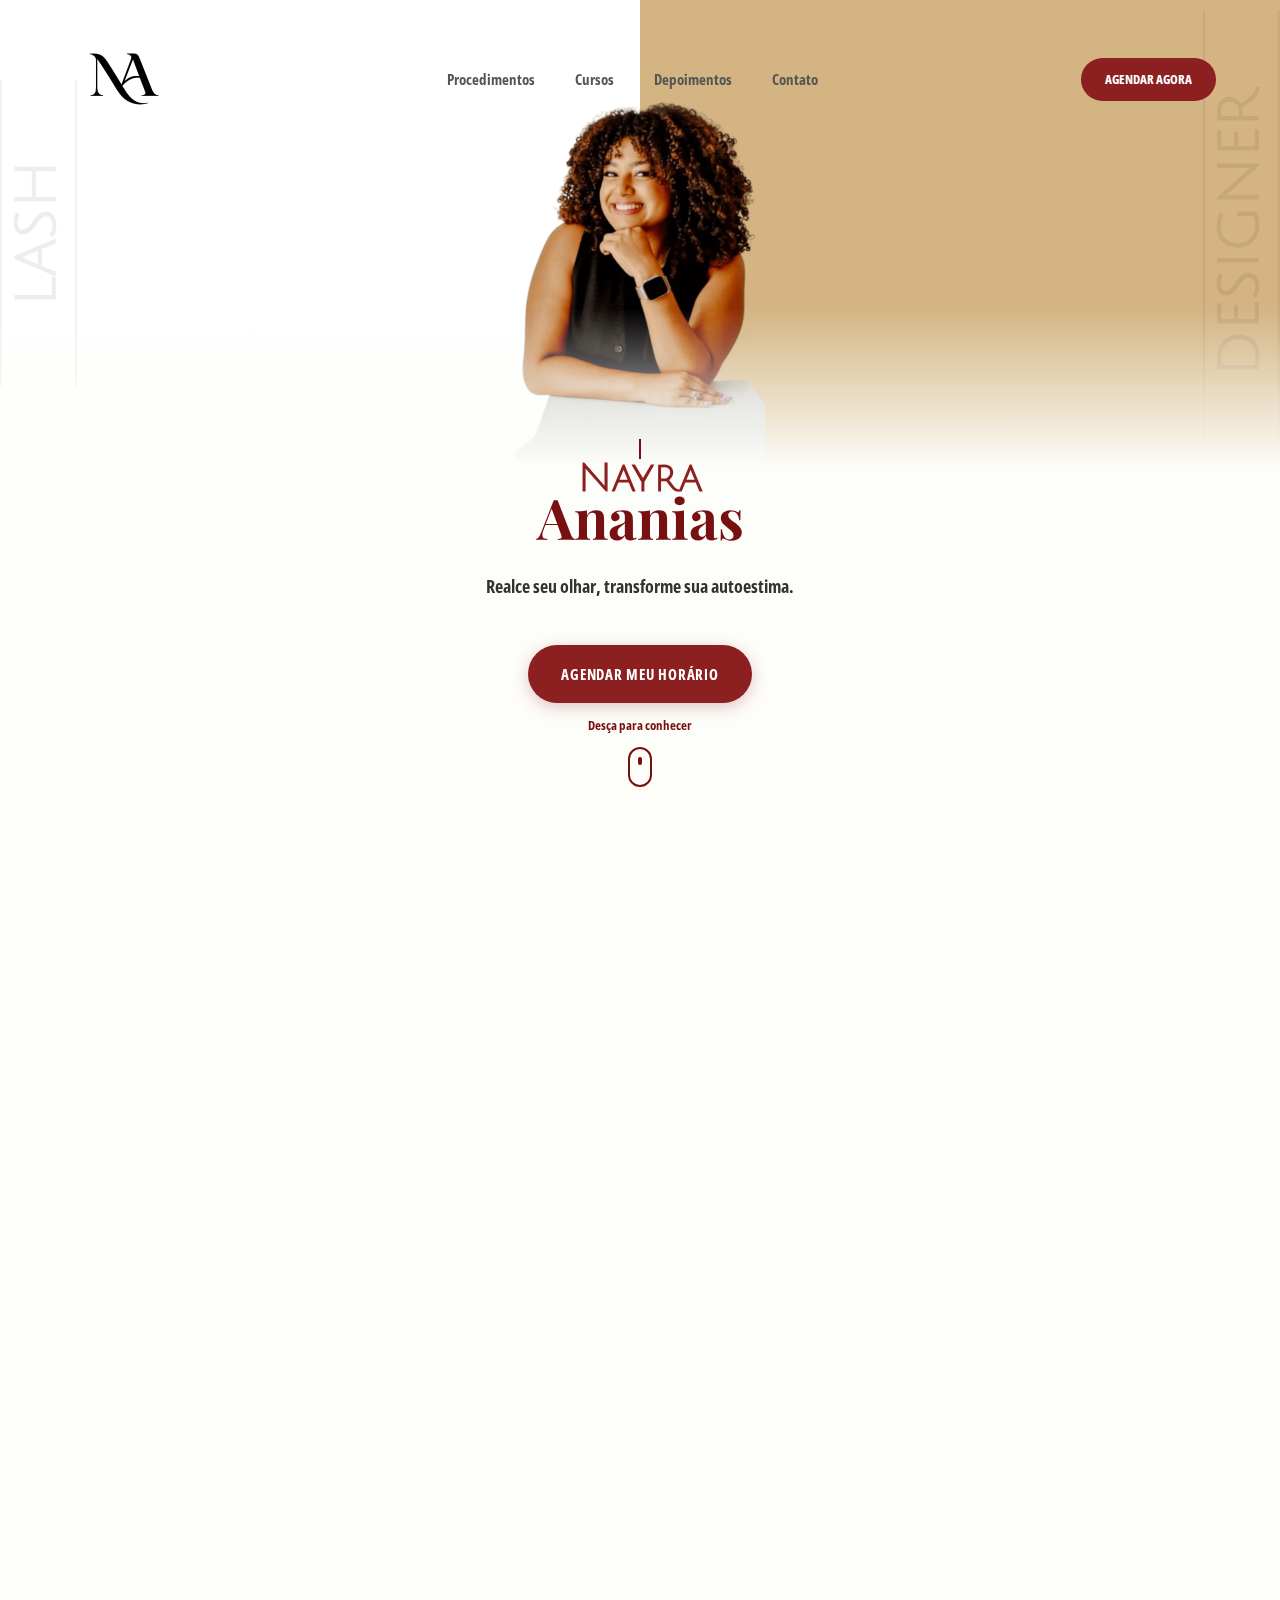
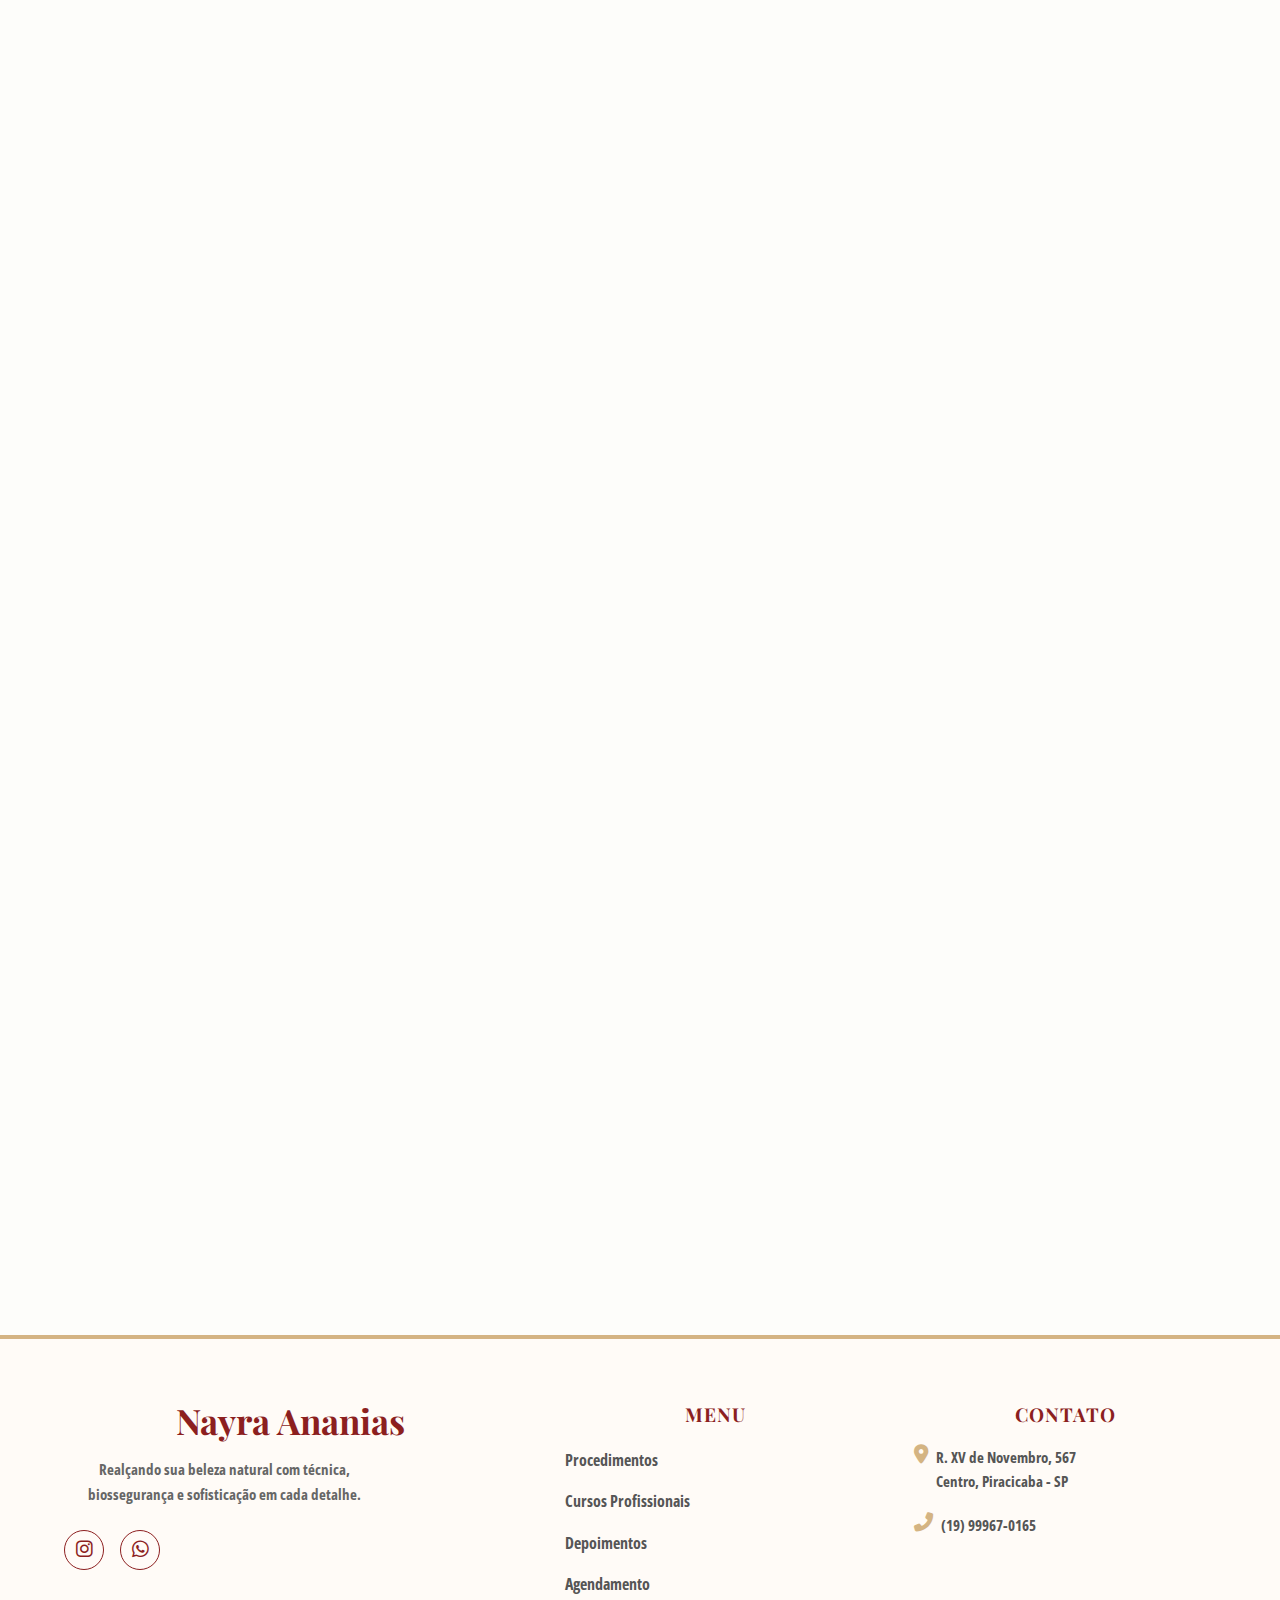
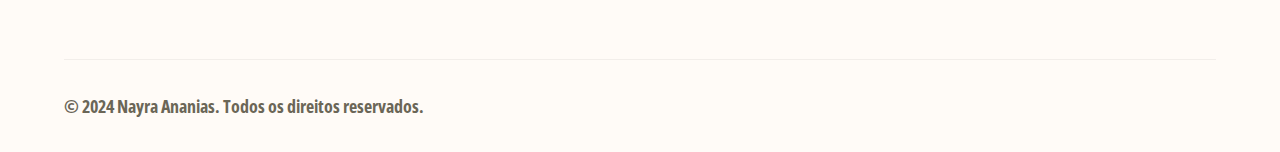
<file: index.html>
<!DOCTYPE html>
<html lang="pt-BR">

<!-- ============================================================================
     HEAD: Meta tags, SEO, estilos e scripts de rastreamento
     ============================================================================ -->
<head>
    <!-- Meta Tags Essenciais -->
    <meta charset="UTF-8">
    <meta name="viewport" content="width=device-width, initial-scale=1.0">
    <meta name="theme-color" content="#fffbf7">

    <!-- SEO: Título e Descrição -->
    <title>Studio Nayra Ananias | Cílios e Sobrancelhas em Piracicaba</title>
    <meta name="description" content="Realce sua beleza no Studio Nayra Ananias. Especialista em Extensão de Cílios, Design de Sobrancelhas, Nanobrows e Cursos Profissionais em Piracicaba. Agende seu horário!">

    <!-- Canonical URL -->
    <link rel="canonical" href="https://studionayraananias.com.br/">

    <!-- Open Graph (Facebook, WhatsApp, Redes Sociais) -->
    <meta property="og:type" content="business.business">
    <meta property="og:url" content="https://studionayraananias.com.br/">
    <meta property="og:title" content="Studio Nayra Ananias | Cílios e Sobrancelhas em Piracicaba">
    <meta property="og:description" content="Especialista em Extensão de Cílios, Design de Sobrancelhas, Nanobrows e Cursos Profissionais. Realce seu olhar em Piracicaba!">
    <meta property="og:image" content="https://studionayraananias.com.br/assets/img/CapaFinal.avif">
    <meta property="og:image:alt" content="Studio Nayra Ananias - Cílios e Sobrancelhas">
    <meta property="og:locale" content="pt_BR">
    <meta property="og:site_name" content="Studio Nayra Ananias">

    <!-- Twitter Card -->
    <meta name="twitter:card" content="summary_large_image">
    <meta name="twitter:title" content="Studio Nayra Ananias | Cílios e Sobrancelhas em Piracicaba">
    <meta name="twitter:description" content="Especialista em cílios, sobrancelhas e cursos profissionais. Agende seu horário!">
    <meta name="twitter:image" content="https://studionayraananias.com.br/assets/img/CapaFinal.avif">

    <!-- Favicon e Web App -->
    <link rel="icon" type="image/png" href="assets/img/favicon/favicon-96x96.png" sizes="96x96" />
    <link rel="icon" type="image/svg+xml" href="assets/img/favicon/favicon.svg" />
    <link rel="shortcut icon" href="assets/img/favicon/favicon.ico" />
    <link rel="apple-touch-icon" sizes="180x180" href="assets/img/favicon/apple-touch-icon.png" />
    <meta name="apple-mobile-web-app-title" content="Studio Nayra Ananias" />
    <link rel="manifest" href="assets/img/favicon/site.webmanifest" />

    <link rel="sitemap" href="/sitemap.xml" type="application/xml">

    <!-- Preload de Imagens Críticas -->
    <!-- Preload Mobile -->
    <link rel="preload" href="assets/img/Foto_Nayra_mobile.avif" as="image" media="(max-width: 768px)">

    <!-- Preload Desktop -->
    <link rel="preload" href="assets/img/Foto_Nayra.avif" as="image" media="(min-width: 769px)">

    <!-- Estilos -->
    <link rel="stylesheet" href="https://cdnjs.cloudflare.com/ajax/libs/font-awesome/6.5.0/css/all.min.css" media="print" onload="this.media='all'">
    <link rel="stylesheet" href="./assets/css/style.css">

    <!-- Fallback para Font Awesome sem JavaScript -->
    <noscript>
        <link rel="stylesheet" href="https://cdnjs.cloudflare.com/ajax/libs/font-awesome/6.5.0/css/all.min.css">
    </noscript>

    <!-- Google Analytics -->
    <script async src="https://www.googletagmanager.com/gtag/js?id=G-9X1XNMXJF4"></script>
    <script>
        window.dataLayer = window.dataLayer || [];
        function gtag(){dataLayer.push(arguments);} 
        gtag('js', new Date());
        gtag('config', 'G-9X1XNMXJF4');

        // Eventos de Análise - Comportamento de Usuário
        document.addEventListener('DOMContentLoaded', function() {
            function sendEvent(event_name, parameters) {
                gtag('event', event_name, parameters);
            }

            // 1) Cliques em Agendamento (WhatsApp)
            document.querySelectorAll('[data-msg]').forEach(btn => {
                btn.addEventListener('click', function() {
                    sendEvent('click_agendamento', {
                        'secao': this.closest('section')?.id || 'none',
                        'texto': this.textContent.trim()
                    });
                });
            });

            // 2) Switch entre Cílios/Sobrancelhas
            document.querySelectorAll('.toggle-item').forEach(btn => {
                btn.addEventListener('click', function() {
                    setTimeout(() => {
                        sendEvent('switch_servico', {
                            'servico': this.textContent.trim(),
                            'ativo': this.classList.contains('ativo')
                        });
                    }, 50);
                });
            });

            // 3) Expansão de Cursos
            document.querySelectorAll('.curso-card').forEach(card => {
                const btn = card.querySelector('.curso-card__toggle-btn');
                if (btn) {
                    btn.addEventListener('click', function() {
                        sendEvent('expand_curso', {
                            'nome': card.querySelector('h3')?.textContent?.trim() || 'unknown'
                        });
                    });
                }
            });

            // 4) Visualização de Seções
            const sections = ['catalogo', 'combos', 'depoimentos', 'contato'];
            const observer = new IntersectionObserver((entries) => {
                entries.forEach(entry => {
                    if (entry.isIntersecting && !entry.target.dataset.viewed) {
                        entry.target.dataset.viewed = 'true';
                        sendEvent('view_secao', { 'secao': entry.target.id });
                    }
                });
            }, { threshold: 0.2 });

            sections.forEach(id => {
                const el = document.getElementById(id);
                if (el) observer.observe(el);
            });
        });
    </script>

    <!-- Meta Pixel Code -->
    <script>
        !function(f,b,e,v,n,t,s)
        {if(f.fbq)return;n=f.fbq=function(){n.callMethod?
        n.callMethod.apply(n,arguments):n.queue.push(arguments)};
        if(!f._fbq)f._fbq=n;n.push=n;n.loaded=!0;n.version='2.0';
        n.queue=[];t=b.createElement(e);t.async=!0;
        t.src=v;s=b.getElementsByTagName(e)[0];
        s.parentNode.insertBefore(t,s)}(window, document,'script',
        'https://connect.facebook.net/en_US/fbevents.js');
        fbq('init', '829770396749180');
        fbq('track', 'PageView');
        </script>
        <noscript><img height="1" width="1" style="display:none"
        src="https://www.facebook.com/tr?id=1932212977644703&ev=PageView&noscript=1"
    /></noscript>
<!-- End Meta Pixel Code -->

    <!-- Schema.org: Structured Data (SEO Local) -->
    <script type="application/ld+json">
        {
            "@context": "https://schema.org",
            "@type": "BeautySalon",
            "name": "Studio Nayra Ananias",
            "image": "https://studionayraananias.com.br/assets/img/CapaFinal.avif",
            "@id": "https://studionayraananias.com.br/",
            "url": "https://studionayraananias.com.br/",
            "telephone": "+5519999670165",
            "priceRange": "$$",
            "description": "Especialista em extensão de cílios, design de sobrancelhas, nanobrows e cursos profissionais em Piracicaba.",
            "address": {
                "@type": "PostalAddress",
                "streetAddress": "R. Quinze de Novembro, 567",
                "addressLocality": "Piracicaba",
                "addressRegion": "SP",
                "postalCode": "13432-033",
                "addressCountry": "BR"
            },
            "geo": {
                "@type": "GeoCoordinates",
                "latitude": -22.74760,
                "longitude": -47.65076
            },
            "openingHoursSpecification": [
                {
                    "@type": "OpeningHoursSpecification",
                    "dayOfWeek": ["Tuesday", "Wednesday", "Thursday", "Friday", "Saturday"],
                    "opens": "09:00",
                    "closes": "18:00"
                }
            ],
            "aggregateRating": {
                "@type": "AggregateRating",
                "ratingValue": "4.8",
                "ratingCount": "8",
                "reviewCount": "8"
            },
            "review": [
                {
                    "@type": "Review",
                    "author": {"@type": "Person", "name": "Cliente Satisfeito"},
                    "reviewRating": {"@type": "Rating", "ratingValue": "5"},
                    "reviewBody": "Adorei o resultado! Atendimento impecável e ambiente aconchegante.",
                    "datePublished": "2025-12-20"
                },
                {
                    "@type": "Review",
                    "author": {"@type": "Person", "name": "Maria Silva"},
                    "reviewRating": {"@type": "Rating", "ratingValue": "5"},
                    "reviewBody": "Nayra é uma profissional excelente, muito dedicada e atenta aos detalhes.",
                    "datePublished": "2025-12-15"
                }
            ],
            "hasService": [
                {
                    "@type": "Service",
                    "name": "Extensão de Cílios Volume Brasileiro",
                    "description": "Extensão de cílios com técnica de volume brasileiro para realçar o olhar.",
                    "areaServed": "BR",
                    "priceRange": "180-280"
                },
                {
                    "@type": "Service",
                    "name": "Lash Lifting",
                    "description": "Lifting de cílios naturais para efeito alongado e volumoso.",
                    "areaServed": "BR",
                    "priceRange": "150-200"
                },
                {
                    "@type": "Service",
                    "name": "Design de Sobrancelhas",
                    "description": "Design personalizado de sobrancelhas com henna ou pós.",
                    "areaServed": "BR",
                    "priceRange": "80-150"
                },
                {
                    "@type": "Service",
                    "name": "Nanobrows",
                    "description": "Micropigmentação de sobrancelhas com técnica de nanobrows.",
                    "areaServed": "BR",
                    "priceRange": "600-900"
                }
            ],
            "sameAs": ["https://www.instagram.com/studionayraananias/", "https://wa.me/5519999670165"]
        }
    </script>

    <!-- FAQ Schema (Featured Snippets) -->
    <script type="application/ld+json">
        {
            "@context": "https://schema.org",
            "@type": "FAQPage",
            "mainEntity": [
                {
                    "@type": "Question",
                    "name": "Quanto custa uma extensão de cílios?",
                    "acceptedAnswer": {
                        "@type": "Answer",
                        "text": "Os preços variam de R$150 a R$300, dependendo da técnica e quantidade de volume desejado. Oferecemos as principais técnicas: Volume Brasileiro, Lash Lifting, Volume Jasmine e mais."
                    }
                },
                {
                    "@type": "Question",
                    "name": "Quanto tempo dura uma extensão de cílios?",
                    "acceptedAnswer": {
                        "@type": "Answer",
                        "text": "A extensão de cílios dura em média 4 a 6 semanas. É recomendado fazer retoques a cada 2-3 semanas para manter o volume e aparência perfeitos."
                    }
                },
                {
                    "@type": "Question",
                    "name": "Os cílios postiços são seguros?",
                    "acceptedAnswer": {
                        "@type": "Answer",
                        "text": "Sim! Utilizamos materiais 100% descartáveis e esterilizados, seguindo rigorosos protocolos de biossegurança. O procedimento é seguro e indolor quando realizado por um profissional qualificado."
                    }
                },
                {
                    "@type": "Question",
                    "name": "Vocês oferecem cursos de formação?",
                    "acceptedAnswer": {
                        "@type": "Answer",
                        "text": "Sim! Oferecemos cursos profissionais em Extensão de Cílios, Design de Sobrancelhas e Nanobrows. Aulas práticas com atenção individual para você se tornar uma profissional de excelência."
                    }
                },
                {
                    "@type": "Question",
                    "name": "Qual é a localização do Studio?",
                    "acceptedAnswer": {
                        "@type": "Answer",
                        "text": "Estamos localizados na R. Quinze de Novembro, 567, Centro de Piracicaba - SP. Fácil acesso com estacionamento disponível."
                    }
                }
            ]
        }
    </script>
</head>

<body>

    <!-- ========================================================================
         HEADER: Navegação fixa com menu responsivo
         ======================================================================== -->
    <header class="cabecalho" id="cabecalho">
        <div class="cabecalho__container">
            
            <!-- Logo -->
            <a href="#" class="logo-link">
                <img src="assets/img/logo_nayra.avif" 
                    srcset="assets/img/logo_nayra_mobile.avif 480w, assets/img/logo_nayra.avif 800w"
                    sizes="140px"
                    alt="Logo Nayra Ananias" 
                    class="cabecalho__logo" 
                    width="140" 
                    height="60"
                    loading="lazy">
            </a>

            <!-- Menu Lateral (Mobile) / Horizontal (Desktop) -->
            <nav class="cabecalho__nav" id="cabecalho-nav">
                <div class="menu-watermark">NA</div>

                <ul class="cabecalho__lista">
                    <li style="--delay: 0.1s"><a href="#catalogo" class="cabecalho__link">Procedimentos</a></li>
                    <li style="--delay: 0.2s"><a href="#cursos" class="cabecalho__link">Cursos</a></li>
                    <li style="--delay: 0.3s"><a href="#depoimentos" class="cabecalho__link">Depoimentos</a></li>
                    <li style="--delay: 0.4s"><a href="#contato" class="cabecalho__link">Contato</a></li>
                    
                    <li class="mobile-only" style="--delay: 0.5s">
                        <a href="#" class="botao-principal full-width js-link-whatsapp" data-msg="Olá! Acessei pelo menu e quero agendar." target="_blank" rel="noopener noreferrer">Agendar Agora</a>
                    </li>
                </ul>

                <!-- Social Icons no Menu -->
                <div class="menu-socials" style="--delay: 0.6s">
                    <p>Siga-nos</p>
                    <div class="social-icons">
                        <a href="#" class="js-link-instagram" target="_blank"><i class="fab fa-instagram"></i></a>
                        <a href="#" class="js-link-whatsapp" target="_blank"><i class="fab fa-whatsapp"></i></a>
                    </div>
                </div>
            </nav>

            <!-- Ações do Header (CTA Desktop + Botão Menu Mobile) -->
            <div class="cabecalho__acoes">
                <a href="#" class="cabecalho__cta desktop-only js-link-whatsapp" data-msg="Olá! Gostaria de agendar um horário.">Agendar Agora</a>

                <button class="cabecalho__toggle" id="menu-toggle" aria-label="Abrir Menu">
                    <span class="hamburguer-line"></span>
                    <span class="hamburguer-line"></span>
                    <span class="hamburguer-line"></span>
                </button>
            </div>
        </div>
    </header>

    <!-- ========================================================================
         COMPONENTE FLUTUANTE: Botão WhatsApp
         ======================================================================== -->
    <div class="whatsapp-button">
        <div class="whatsapp-tooltip">Clique aqui para falar conosco!</div>
        <a href="#" class="js-link-whatsapp" data-msg="Oi Nayra! 😊 Poderia me ajudar a agendar um horário disponivel?" target="_blank" aria-label="WhatsApp" rel="noopener noreferrer">
            <img src="assets/img/Icones/whatsapp1.avif" alt="WhatsApp" width="100" height="100" loading="lazy">
        </a>
    </div>

    <!-- ========================================================================
         MAIN: Conteúdo principal
         ======================================================================== -->
    <main class="pagina__geral">

        <!-- ====================================================================
             SEÇÃO 1: HERO - Capa com apresentação e chamada
             ==================================================================== -->
        <section class="secao-principal">
            <div class="secao-principal__fundo">
                <div id="fundo01">
                    <p class="secao-principal__fundo__paragrafo">Lash</p>
                </div>
                <div id="fundo02">
                    <p class="secao-principal__fundo__paragrafo">Designer</p>
                </div>
            </div>

            <div class="secao-principal__conteudo">
                <div class="foto-wrapper">
                    <img 
                        src="assets/img/Foto_Nayra.avif" 
                        srcset="assets/img/Foto_Nayra_mobile.avif 480w, assets/img/Foto_Nayra.avif 800w"
                        sizes="(max-width: 768px) 90vw, 400px"
                        alt="Nayra Ananias Especialista" 
                        class="secao-principal__foto" 
                        width="400" 
                        height="400"
                        fetchpriority="high"
                        loading="eager">
                </div>
            </div>

            <div class="textos-titulo animate-on-scroll">
                <!-- Título SEO (oculto) -->
                <h1 class="titulo-seo-escondido">
                    Cílios, Sobrancelhas e Cursos de Formação em Piracicaba - Studio Nayra Ananias
                </h1>

                <!-- Nome e Títulos Visuais -->
                <div class="linha linha-superior"></div>
                <div class="nome-container">
                    <span class="nome nayra">Nayra</span>
                    <span class="nome ananias">Ananias</span>
                </div>

                <h2 class="secao-principal__titulo-impacto">
                    Realce seu olhar, transforme sua autoestima.
                </h2>

                <a href="#" class="botao-principal js-link-whatsapp" data-msg="Olá! Quero realçar meu olhar, gostaria de agendar." target="_blank" rel="noopener noreferrer">Agendar Meu Horário</a>
            </div>

            <!-- Indicador de Scroll -->
            <div class="scroll-indicator animate-on-scroll">
                <span class="scroll-text">Desça para conhecer</span>
                <div class="mouse-scroll">
                    <div class="wheel"></div>
                </div>
            </div>
        </section>

        <!-- ====================================================================
             SEÇÃO 2: CATÁLOGO - Serviços com toggle e carrossel
             ==================================================================== -->
        <section class="catalogo animate-on-scroll" id="catalogo">
            <div class="controle_geral">
                <div class="catalogo__intro">
                    <h2 class="container__conteudo__titulo">Escolha seu Realce</h2>
                    <p class="container__conteudo__descricao">
                        Navegue entre nossas especialidades e descubra o design ideal para a sua beleza.
                    </p>

                    <!-- Toggle entre Sobrancelhas/Cílios -->
                    <div class="toggle-container" data-active="sobrancelhas">
                        <div class="toggle-bg"></div>
                        
                        <button class="toggle-item ativo" onclick="alternarServico('sobrancelhas')">
                            Sobrancelhas
                        </button>
                        
                        <button class="toggle-item" onclick="alternarServico('cilios')">
                            Cílios
                        </button>
                    </div>
                </div>

                <!-- Carrossel de Cards de Serviços -->
                <div class="carrossel-wrapper">
                    <button class="carrossel-btn prev" aria-label="Ver anterior">
                        <i class="fas fa-chevron-left"></i>
                    </button>

                    <div class="catalogo__carrossel" id="catalogo-carrossel"></div>

                    <button class="carrossel-btn next" aria-label="Ver próximo">
                        <i class="fas fa-chevron-right"></i>
                    </button>
                </div>
            </div>
        </section>

        <!-- ====================================================================
             SEÇÃO 3: COMBOS - Pacotes promocionais
             ==================================================================== -->
        <section class="combos animate-on-scroll" id="combos">
            <div class="controle_geral">
                <h2 class="cursos__titulo texto-com-gradiente">Pacotes de Beleza Exclusivos</h2>
                <p class="container__conteudo__descricao">
                    Combine nossos tratamentos mais desejados e garanta um resultado harmonioso e completo. Uma solução prática e com valor especial para você sair do studio sentindo-se renovada.
                </p>
                
                <div class="combos__container"></div>
            </div>
        </section>

        <!-- ====================================================================
             SEÇÃO 4: CURSOS - Formações e especialização profissional
             ==================================================================== -->
        <section class="cursos animate-on-scroll" id="cursos">
            <div class="controle_geral">
                
                <!-- Introdução com Foto -->
                <div class="educadora__intro">
                    <img src="assets/img/cursos/foto_Cursos.avif" 
                        srcset="assets/img/cursos/foto_Cursos_mobile.avif 480w, assets/img/cursos/foto_Cursos.avif 800w"
                        sizes="(max-width: 768px) 180px, 180px"
                        alt="Nayra Ananias Especialista" 
                        class="educadora__foto"
                        width="180" 
                        height="180"
                        loading="lazy">
                    <div class="educadora__texto">
                        <h2 class="cursos__titulo texto-com-gradiente">Transforme sua Paixão em Carreira</h2>
                        <p class="container__conteudo__descricao">
                            Meu compromisso é com o seu sucesso. Com a experiência de centenas de procedimentos, ofereço atenção individual, prática de verdade e os segredos do mercado para você se tornar uma profissional de excelência.
                        </p>
                    </div>
                </div>

                <!-- Lista de Cursos Expansíveis -->
                <div class="cursos__lista" id="cursos-lista"></div>
            </div>
        </section>
        
        <!-- ====================================================================
             SEÇÃO 5: PROPÓSITO - Valores e missão do studio
             ==================================================================== -->
        <section class="proposito-v2 animate-on-scroll" id="proposito">
            <div class="controle_geral">
                <h2 class="container__conteudo__titulo texto-com-gradiente">Nosso Propósito</h2>
                <p class="container__conteudo__descricao">
                    Mais do que realçar a beleza, acreditamos no poder de transformar vidas de dentro para fora.
                </p>

                <div class="proposito-v2__container">

                    <!-- Card 1: Além da Estética -->
                    <div class="proposito-v2__card">
                        <svg class="adorno-borda-animada" xmlns="http://www.w3.org/2000/svg" viewBox="0 0 300 350" preserveAspectRatio="none">
                            <path d="M 15 2 L 285 2 A 13 13 0 0 1 298 15 L 298 335 A 13 13 0 0 1 285 348 L 15 348 A 13 13 0 0 1 2 335 L 2 15 A 13 13 0 0 1 15 2 Z"></path>
                        </svg>
                        <div class="proposito-v2__conteudo">
                            <div class="proposito-v2__icon-wrapper">
                                <i class="fas fa-seedling"></i>
                            </div>
                            <h3 class="proposito-v2__titulo">Além da Estética</h3>
                            <p class="proposito-v2__texto">
                                Não é sobre mudar quem você é, mas revelar a confiança que já existe em você.
                            </p>
                        </div>
                    </div>

                    <!-- Card 2: Padrão Nayra Ananias -->
                    <div class="proposito-v2__card">
                        <svg class="adorno-borda-animada" xmlns="http://www.w3.org/2000/svg" viewBox="0 0 300 350" preserveAspectRatio="none">
                            <path d="M 15 2 L 285 2 A 13 13 0 0 1 298 15 L 298 335 A 13 13 0 0 1 285 348 L 15 348 A 13 13 0 0 1 2 335 L 2 15 A 13 13 0 0 1 15 2 Z"></path>
                        </svg>
                        <div class="proposito-v2__conteudo">
                            <div class="proposito-v2__icon-wrapper">
                                <i class="fas fa-eye"></i>
                            </div>
                            <h3 class="proposito-v2__titulo">Padrão Nayra Ananias</h3>
                            <p class="proposito-v2__texto">
                                Buscamos a perfeição em cada fio, oferecendo uma experiência acolhedora e única.
                            </p>
                        </div>
                    </div>

                    <!-- Card 3: Experiência Única -->
                    <div class="proposito-v2__card">
                        <svg class="adorno-borda-animada" xmlns="http://www.w3.org/2000/svg" viewBox="0 0 300 350" preserveAspectRatio="none">
                            <path d="M 15 2 L 285 2 A 13 13 0 0 1 298 15 L 298 335 A 13 13 0 0 1 285 348 L 15 348 A 13 13 0 0 1 2 335 L 2 15 A 13 13 0 0 1 15 2 Z"></path>
                        </svg>
                        <div class="proposito-v2__conteudo">
                            <div class="proposito-v2__icon-wrapper">
                                <i class="fas fa-hands-helping"></i>
                            </div>
                            <h3 class="proposito-v2__titulo">Experiência Única</h3>
                            <p class="proposito-v2__texto">
                                Uma atmosfera de paz que excede todo entendimento. Sinta o cuidado e o toque do Criador em cada detalhe.
                            </p>
                        </div>
                    </div>
                </div>
            </div>
        </section>

        <!-- ====================================================================
             SEÇÃO 6: FEEDBACKS - Depoimentos de clientes em carrossel infinito
             ==================================================================== -->
        <section class="feedbacks animate-on-scroll" id="depoimentos">
            <div class="controle_geral">
                <h2 class="feedback-section-title">A Confiança das Minhas Clientes</h2>
                
                <div class="scroller">
                    <ul class="scroller__inner tag-list" id="feedbacks-list"></ul>
                </div>

                <p class="novos-feedbacks__chamada">
                    Amou o resultado? <a href="#" class="js-link-google-review">Deixe sua avaliação também!</a>
                </p>
            </div>
        </section>

        <!-- ====================================================================
             SEÇÃO 7: AGENDAMENTO - Call-to-action com detalhes e localização
             ==================================================================== -->
        <section class="agendamento animate-on-scroll" id="contato">
            <div class="controle_geral">
                <h2 class="container__conteudo__titulo">Sua Experiência Começa Aqui</h2>
                
                <div class="agendamento__card">
                    <!-- Imagem -->
                    <div class="agendamento__imagem">
                        <img 
                            src="assets/img/CapaFinal.avif" 
                            srcset="assets/img/CapaFinal_mobile.avif 480w, assets/img/CapaFinal.avif 800w"
                            sizes="(max-width: 900px) 100vw, 500px"
                            alt="Detalhe de cílios perfeitos" 
                            width="500" 
                            height="400" 
                            loading="lazy">
                    </div>

                    <!-- Informações e CTA -->
                    <div class="agendamento__info">
                        <h3>Pronta para transformar seu olhar?</h3>
                        <p>Estou pronta para cuidar de você com toda a atenção que merece. Vamos conversar e encontrar o melhor horário.</p>

                        <div class="agendamento__detalhes">
                            <div class="item-detalhe">
                                <i class="fas fa-clock"></i>
                                <div>
                                    <strong>Horários:</strong>
                                    <span>Terça a Sábado (Com horário marcado)</span>
                                </div>
                            </div>
                            
                            <div class="item-detalhe">
                                <i class="fas fa-shield-alt"></i>
                                <div>
                                    <strong>Segurança:</strong>
                                    <span>Materiais 100% descartáveis e esterilizados</span>
                                </div>
                            </div>
                        </div>

                        <a href="#" class="botao-principal js-link-whatsapp" data-msg="Olá! Vi a seção de agendamento e gostaria de marcar um horário.">
                            Agendar pelo WhatsApp
                        </a>
                    </div>
                </div>
            </div>
        </section>

        <!-- ====================================================================
             SEÇÃO 8: LOCALIZAÇÃO - Mapa e botões de rota (Google Maps + Waze)
             ==================================================================== -->
        <section class="location animate-on-scroll">
            <div class="controle_geral">
                <div class="location-header">
                    <h2>Nosso Espaço</h2>
                    <p>Um ambiente acolhedor e pensado no seu conforto. Fácil acesso no centro de Piracicaba.</p>
                </div>

                <div class="map-wrapper">
                    <div class="map-container">
                        <iframe 
                            class="lazy-map"
                            data-src="https://maps.google.com/maps?q=R.+Quinze+de+Novembro,+567+-+Centro,+Piracicaba+-+SP&t=&z=16&ie=UTF8&iwloc=&output=embed"
                            width="100%" 
                            height="100%" 
                            style="border:0;" 
                            allowfullscreen="" 
                            title="Mapa de localização do Studio Nayra Ananias em Piracicaba">
                        </iframe>
                    </div>

                    <div class="location-actions">
                        <div class="address-text">
                            <i class="fas fa-map-marker-alt"></i>
                            <span><strong>R. XV de Novembro, 567</strong> - Centro, Piracicaba - SP</span>
                        </div>
                        
                        <div class="route-buttons">
                            <a href="#" target="_blank" class="btn-rota waze" data-name="Waze" 
       data-category="Localização">
                                <i class="fab fa-waze"></i> Ir com Waze
                            </a>
                            <a href="#" target="_blank" class="btn-rota google" data-name="Google Maps" 
       data-category="Localização">
                                <i class="fas fa-map-marked-alt"></i> Ir com Maps
                            </a>
                        </div>
                    </div>
                </div>
            </div>
        </section>

    </main>

    <!-- ========================================================================
         FOOTER: Rodapé com links, contato e redes sociais
         ======================================================================== -->
    <footer class="site-footer">
        <div class="controle_geral">
            
            <div class="footer-content">
                <!-- Coluna 1: Marca e Redes Sociais -->
                <div class="footer-brand">
                    <h2 class="footer-logo-text">Nayra Ananias</h2>
                    <p>Realçando sua beleza natural com técnica, biossegurança e sofisticação em cada detalhe.</p>
                    
                    <div class="footer-socials">
                        <a href="#" class="js-link-instagram" target="_blank" aria-label="Instagram">
                            <i class="fab fa-instagram"></i>
                        </a>
                        <a href="#" class="js-link-whatsapp" target="_blank" aria-label="WhatsApp">
                            <i class="fab fa-whatsapp"></i>
                        </a>
                    </div>
                </div>

                <!-- Coluna 2: Menu de Navegação -->
                <div class="footer-nav">
                    <h3>Menu</h3>
                    <ul>
                        <li><a href="#catalogo">Procedimentos</a></li>
                        <li><a href="#cursos">Cursos Profissionais</a></li>
                        <li><a href="#depoimentos">Depoimentos</a></li>
                        <li><a href="#contato">Agendamento</a></li>
                    </ul>
                </div>

                <!-- Coluna 3: Contato -->
                <div class="footer-contact">
                    <h3>Contato</h3>
                    <ul>
                        <li>
                            <i class="fas fa-map-marker-alt"></i>
                            <span>R. XV de Novembro, 567<br>Centro, Piracicaba - SP</span>
                        </li>
                        <li>
                            <i class="fas fa-phone-alt"></i>
                            <span class="js-texto-telefone">(19) 99967-0165</span>
                        </li>
                    </ul>
                </div>
            </div>

            <!-- Barra Inferior: Copyright -->
            <div class="footer-bottom">
                <p>© 2024 Nayra Ananias. Todos os direitos reservados.</p>
            </div>
        </div>
    </footer>

        <!-- ========================================================================
            SCRIPTS: Funcionalidades do site
            (temporarily load unminified for stability while minified is validated)
            ======================================================================== -->
        <script src="assets/js/funcoes.js"></script>

</body>
</html>
</file>
<file: assets/css/style.css>
/* ==========================================================================
   1. FONTES E IMPORTAÇÕES
   ========================================================================== */
@font-face {
    font-family: 'PlayfairDisplay-Bold';
    src: url('../fonts/PlayfairDisplay/PlayfairDisplay-Bold.woff2') format('woff2'),
         url('../fonts/PlayfairDisplay/PlayfairDisplay-Bold.woff') format('woff');
    font-display: swap;
}

@font-face {
    font-family: 'Julius Sans One';
    src: url('../fonts/Julius_Sans_One/JuliusSansOne-Regular.ttf') format('truetype');
    font-display: swap;
}

@font-face {
    font-family: 'OpenSans-Bold';
    src: url('../fonts/Open_Sans/OpenSansCondensed-Bold.woff2') format('woff2'),
         url('../fonts/Open_Sans/OpenSansCondensed-Bold.woff') format('woff');
    font-display: swap;
}

/* ==========================================================================
   2. VARIÁVEIS GLOBAIS (:ROOT)
   ========================================================================== */
:root {
    /* --- Paleta de Cores --- */
    --cor-fundo-branco: #ffffff;
    --cor-fundo-creme: #fdfdfa;
    --cor-dourado: #D4B483;
    --cor-vinho: #8C1F1F;
    --cor-vinho-escuro: #771010;
    --cor-whatsapp-verde: #25D366;
    --cor-texto-tooltip: #ffffff;
    --cor-texto-titulo: #333333;
    --cor-texto-corpo: #6b6657;
    --cor-texto-neutro: #555555;

    /* --- Tipografia (Famílias) --- */
    --fonte-titulo: 'PlayfairDisplay-Bold', serif;
    --fonte-corpo: 'OpenSans-Bold', sans-serif;
    --fonte-destaque: 'Julius Sans One', sans-serif;

    /* --- Tipografia (Tamanhos Responsivos) --- */
    --tamanho-texto-base: clamp(1rem, 1.5vw, 1.1rem);
    --tamanho-texto-pequeno: clamp(0.8rem, 1vw, 0.9rem);
    --tamanho-h1: clamp(2.5rem, 6vw, 4.5rem);
    --tamanho-h2: clamp(2rem, 5vw, 3.5rem);
    --tamanho-h3: clamp(1.5rem, 4vw, 2.2rem);
    --tamanho-h4: clamp(1.2rem, 3vw, 1.8rem);
    --tamanho-subtitulo: 1.1rem;
    --tamanho-botao: 1.0rem;
    --tamanho-link: 1.0rem;

    /* --- Espaçamentos e Layout --- */
    --espacamento-xs: clamp(0.25rem, 0.5vw, 0.4rem);
    --espacamento-pequeno: clamp(0.5rem, 1vw, 0.75rem);
    --espacamento-medio: clamp(1rem, 2vw, 1.5rem);
    --espacamento-grande: clamp(2rem, 4vw, 3rem);
    --espacamento-xl: clamp(3.5rem, 7vw, 5rem);
    --espacamento-secao: clamp(4rem, 8vw, 6rem);
    --espacamento-lateral-mobile: 1.5rem;
    --max-width-container: 1200px;

    /* --- Animações --- */
    --transition-duration: 0.3s;
    --transition-timing: cubic-bezier(0.25, 0.46, 0.45, 0.94);
    --transition-rapida: 0.3s ease;
}

/* ==========================================================================
   3. RESET E ESTILOS BASE
   ========================================================================== */
*, *::before, *::after {
    margin: 0;
    padding: 0;
    box-sizing: border-box;
}

html {
    font-size: 100%;
    scroll-behavior: smooth;
}

/* Ocultar Scrollbar */
html::-webkit-scrollbar,
main::-webkit-scrollbar,
body::-webkit-scrollbar {
    display: none;
}

body {
    font-family: var(--fonte-corpo);
    font-size: var(--tamanho-texto-base);
    line-height: 1.6;
    color: var(--cor-texto-corpo);
    background-color: var(--cor-fundo-creme);
    -webkit-font-smoothing: antialiased;
    text-rendering: optimizeLegibility;
}

main {
    width: 100%;
}

img, picture, video, canvas, svg {
    display: block;
    max-width: 100%;
}

a {
    color: var(--cor-vinho);
    text-decoration: none;
    transition: color var(--transition-rapida);
}

/* ==========================================================================
   4. TIPOGRAFIA GERAL
   ========================================================================== */
h1, h2, h3, h4, h5, h6 {
    font-family: var(--fonte-titulo);
    font-weight: 700;
    color: var(--cor-texto-titulo);
    line-height: 1.2;
    text-align: center;
    margin-bottom: var(--espacamento-medio);
}

h1 { font-size: var(--tamanho-h1); }
h2 { font-size: var(--tamanho-h2); }
h3 { font-size: var(--tamanho-h3); }

p {
    font-size: var(--tamanho-texto-base);
    color: var(--cor-texto-corpo);
    margin-bottom: var(--espacamento-medio);
    text-align: center;
}

p:last-child { margin-bottom: 0; }

h1 + p, h2 + p, h3 + p {
    margin-left: auto;
    margin-right: auto;
    text-align: center;
}

/* ==========================================================================
   5. UTILITÁRIOS E ANIMAÇÕES
   ========================================================================== */
.container {
    width: 100%;
    max-width: var(--max-width-container);
    margin: 0 auto;
    padding: 0 var(--espacamento-medio);
}

.controle_geral {
    margin: 0 auto;
    width: 100%;
    max-width: 1200px;
    padding-left: var(--espacamento-lateral-mobile);
    padding-right: var(--espacamento-lateral-mobile);
}

.text-center {
    text-align: center;
    margin-left: auto;
    margin-right: auto;
}

section {
    padding: var(--espacamento-secao) 0;
}

.pagina__geral section:first-of-type {
    padding-top: 0;
}

/* Animação Scroll */
.animate-on-scroll {
    opacity: 0;
    transform: translateY(30px);
    transition: opacity 0.6s ease-out, transform 0.6s ease-out;
    will-change: opacity, transform;
}

.animate-on-scroll.is-visible {
    opacity: 1;
    transform: translateY(0);
}

/* Acessibilidade - Redução de Movimento */
@media (prefers-reduced-motion: reduce) {
    *, *::before, *::after {
        animation-duration: 0.01ms !important;
        animation-iteration-count: 1 !important;
        transition-duration: 0.01ms !important;
        scroll-behavior: auto !important;
    }
    .animate-on-scroll {
        opacity: 1;
        transform: none;
    }
}

/* 1. Definindo o estilo base para TODOS os botões principais */
.botao-principal,          /* Botão do Hero */
.catalogo__cta a,          /* Botão do Catálogo */
.agendamento__link,        /* Botão de Agendamento */
.combo-card__cta,          /* Botão dos Combos (Estado Hover/Ativo) */
.curso-card .botao-principal {
    display: inline-flex;
    align-items: center;
    justify-content: center;
    
    /* COR SÓLIDA E ELEGANTE (FIM DO GRADIENTE) */
    background: var(--cor-vinho); 
    color: var(--cor-fundo-branco) !important; /* Força texto branco */
    
    /* Tipografia */
    font-family: var(--fonte-corpo);
    font-weight: 700;
    font-size: 0.95rem;
    text-transform: uppercase;
    letter-spacing: 0.05em; /* Espaçamento sutil entre letras = sofisticação */
    text-decoration: none;
    
    /* Forma e Tamanho */
    padding: 1rem 2rem;
    border-radius: 50px; /* Pílula completa */
    border: 1px solid transparent; /* Prepara para borda no hover */
    
    /* Performance e Transição */
    transition: all 0.3s cubic-bezier(0.25, 0.46, 0.45, 0.94);
    box-shadow: 0 4px 15px rgba(140, 31, 31, 0.25); /* Sombra colorida suave */
    position: relative;
    overflow: hidden;
    z-index: 1;
}

/* 2. O Efeito Hover (Mouse em cima) */
.botao-principal:hover,
.catalogo__cta a:hover,
.agendamento__link:hover,
.combo-card__cta:hover {
    /* Escurece mantendo o tom (Mais sério) */
    background: var(--cor-vinho-escuro); 
    
    /* Sobe levemente */
    transform: translateY(-3px);
    
    /* Sombra mais difusa */
    box-shadow: 0 8px 25px rgba(140, 31, 31, 0.35);
}

/* Estado inicial do botão de combos (Borda Vinho, Fundo Transparente) */
.combo-card__cta {
    background: transparent; /* Começa transparente */
    color: var(--cor-vinho) !important;
    border: 1px solid var(--cor-vinho);
    box-shadow: none;
}

/* Hover do botão de combos (Vira Sólido) */
.combo-card__cta:hover {
    background: var(--cor-vinho);
    color: var(--cor-fundo-branco) !important;
    border-color: var(--cor-vinho);
}

/* Botão do card DESTAQUE nos combos (Já começa sólido para chamar atenção) */
.combo-card.destaque .combo-card__cta {
    background: var(--cor-vinho);
    color: var(--cor-fundo-branco) !important;
    box-shadow: 0 4px 15px rgba(140, 31, 31, 0.3);
}

.combo-card.destaque .combo-card__cta:hover {
    background: var(--cor-vinho-escuro);
    transform: translateY(-3px);
}

/* ==========================================================================
   CABEÇALHO COMPACTO E ELEGANTE
   ========================================================================== */

/* --- 1. Base do Header (Mobile First) --- */
.cabecalho {
    position: fixed;
    top: 0;
    left: 0;
    width: 100%;
    z-index: 1000;
    background-color: transparent;
    
    /* MUDANÇA: Reduzi de 1.5rem para 0.8rem no mobile */
    padding: 0.8rem 0; 
    
    transition: all 0.4s cubic-bezier(0.25, 0.8, 0.25, 1);
}

.cabecalho__container {
    display: flex;
    justify-content: space-between;
    align-items: center;
    width: 100%;
    max-width: 1200px;
    margin: 0 auto;
    padding: 0 var(--espacamento-lateral-mobile);
}

.cabecalho__logo {
    /* MUDANÇA: Logo menor no mobile (era 140px) */
    width: 100px; 
    height: auto;
    transition: width 0.4s ease;
    display: block;
    position: relative;
    z-index: 1100;
}

/* --- 2. Estado "Scrolled" (Quando rola a tela) --- */
.cabecalho--scrolled {
    background-color: rgba(255, 251, 247, 0.98);
    box-shadow: 0 4px 20px rgba(0,0,0,0.05);
    backdrop-filter: blur(5px);
    
    /* MUDANÇA: Altura super compacta ao rolar */
    padding: 0.4rem 0; 
}

.cabecalho--scrolled .cabecalho__logo {
    /* MUDANÇA: Logo encolhe bem mais */
    width: 75px; 
}

/* --- 3. Botão Hambúrguer --- */
.cabecalho__toggle {
    display: flex;
    flex-direction: column;
    justify-content: space-between;
    width: 28px; /* Levemente menor */
    height: 20px;
    background: transparent;
    border: none;
    cursor: pointer;
    padding: 0;
    z-index: 1100;
}

.hamburguer-line {
    width: 100%;
    height: 2px; /* Linha mais fina e elegante */
    background-color: var(--cor-vinho);
    border-radius: 4px;
    transition: all 0.3s ease;
    transform-origin: left;
}

/* Animação do X */
.menu-aberto .hamburguer-line:nth-child(1) { transform: rotate(45deg); }
.menu-aberto .hamburguer-line:nth-child(2) { opacity: 0; width: 0; }
.menu-aberto .hamburguer-line:nth-child(3) { transform: rotate(-45deg); }


/* --- 4. Menu Lateral (Mantido igual, pois você gostou) --- */
.cabecalho__nav {
    position: fixed;
    top: 0;
    right: 0;
    width: 100%;
    max-width: 400px;
    height: 100vh;
    background-color: #fffbf7;
    box-shadow: -10px 0 40px rgba(0,0,0,0.1);
    padding: 8rem 2.5rem 3rem;
    display: flex;
    flex-direction: column;
    justify-content: space-between;
    transform: translateX(100%);
    transition: transform 0.5s cubic-bezier(0.77, 0, 0.175, 1);
    z-index: 1050;
    overflow: hidden;
}

.menu-aberto .cabecalho__nav { transform: translateX(0); }

/* --- 5. Marca D'água e Detalhes do Menu --- */
.menu-watermark {
    position: absolute;
    bottom: -50px;
    right: -20px;
    font-family: var(--fonte-titulo);
    font-size: 15rem;
    color: var(--cor-dourado);
    opacity: 0.05;
    pointer-events: none;
    line-height: 1;
    z-index: -1;
}

.cabecalho__lista {
    list-style: none;
    display: flex;
    flex-direction: column;
    gap: 2rem;
}

.cabecalho__lista li {
    opacity: 0;
    transform: translateY(20px);
    transition: opacity 0.4s ease, transform 0.4s ease;
}

.menu-aberto .cabecalho__lista li {
    opacity: 1;
    transform: translateY(0);
    transition-delay: var(--delay);
}

.cabecalho__link {
    font-family: var(--fonte-titulo);
    font-size: 2rem;
    color: var(--cor-vinho);
    text-decoration: none;
    display: block;
    transition: color 0.3s ease;
}
.cabecalho__link:hover { color: var(--cor-dourado); padding-left: 10px; }

/* Social no Menu */
.menu-socials {
    border-top: 1px solid rgba(140, 31, 31, 0.1);
    padding-top: 2rem;
    opacity: 0;
    transform: translateY(20px);
    transition: opacity 0.4s ease, transform 0.4s ease;
}
.menu-aberto .menu-socials { opacity: 1; transform: translateY(0); transition-delay: 0.6s; }
.menu-socials p { font-size: 0.9rem; color: #999; margin-bottom: 1rem; text-transform: uppercase; letter-spacing: 1px; }
.social-icons { display: flex; gap: 1.5rem; }
.social-icons a { font-size: 1.5rem; color: var(--cor-vinho); transition: transform 0.2s; }
.social-icons a:hover { transform: scale(1.2); color: var(--cor-dourado); }

/* --- 6. Desktop Styles --- */
.cabecalho__cta { display: none; }
.mobile-only { display: block; margin-top: 1rem; }
.desktop-only { display: none; }

/* ==========================================================================
   BREAKPOINT DESKTOP (Ajuste de Tamanho PC)
   ========================================================================== */
@media (min-width: 1024px) {
    .cabecalho__toggle, .menu-watermark, .menu-socials { display: none; }
    
    /* Reset Menu */
    .cabecalho__nav {
        position: static;
        height: auto;
        width: auto;
        max-width: none;
        background: transparent;
        box-shadow: none;
        padding: 0;
        transform: none;
        display: block;
        opacity: 1;
        visibility: visible;
    }

    /* MUDANÇA: Padding Desktop Padrão (era 1.5rem, agora 1.2rem) */
    .cabecalho { padding: 1.2rem 0; }
    
    /* MUDANÇA: Logo Desktop (era 140px, agora 120px) */
    .cabecalho__logo { width: 120px; }

    /* MUDANÇA: Scrolled Desktop (Bem fino) */
    .cabecalho--scrolled { padding: 0.5rem 0; }
    .cabecalho--scrolled .cabecalho__logo { width: 85px; }

    .cabecalho__lista {
        flex-direction: row;
        gap: 2.5rem;
        align-items: center; /* Garante alinhamento vertical */
    }
    
    .cabecalho__lista li {
        opacity: 1;
        transform: none;
        transition: none;
    }

    .cabecalho__link {
        font-family: var(--fonte-corpo);
        font-size: 0.95rem; /* Fonte um pouco menor e mais elegante */
        font-weight: 600;
        color: var(--cor-texto-neutro);
    }
    .cabecalho__link:hover { padding-left: 0; color: var(--cor-vinho); }

    .mobile-only { display: none; }
    .desktop-only { display: inline-flex; }
    
    /* Botão Desktop */
    .cabecalho__cta {
        background-color: var(--cor-vinho);
        color: #fff;
        font-weight: 700;
        text-transform: uppercase;
        font-size: 0.8rem; /* Botão mais delicado */
        padding: 0.7rem 1.5rem;
        border-radius: 50px;
        text-decoration: none;
        transition: all 0.3s ease;
    }
    .cabecalho__cta:hover {
        background-color: var(--cor-vinho-escuro);
        transform: translateY(-2px);
    }
}

/* ==========================================================================
   7. SEÇÃO PRINCIPAL (HERO)
   ========================================================================== */
.secao-principal {
    position: relative;
    display: flex;
    flex-direction: column;
    align-items: center;
    overflow: hidden;
    background-color: var(--cor-fundo-creme);
    padding: 0;
    padding-top: 6em;
}

/* Fundo Dividido */
.secao-principal__fundo {
    position: absolute; top: 0; left: 0; width: 100%; height: 65vh; display: flex; z-index: 1;
}
#fundo01 { width: 50%; height: 465px; display: flex; align-items: center; justify-content: start; background-color: var(--cor-fundo-branco); }
#fundo02 { width: 50%; height: 465px; display: flex; align-items: center; justify-content: end; background-color: var(--cor-dourado); }

.secao-principal__fundo__paragrafo {
    writing-mode: vertical-lr; transform: rotate(180deg);
    font-family: var(--fonte-destaque); font-size: 3.5rem; font-weight: bold; color: rgba(0, 0, 0, 0.07);
    text-transform: uppercase; line-height: 1.3; user-select: none;
    border-left: 2px solid rgba(0, 0, 0, 0.06); border-right: 2px solid rgba(0, 0, 0, 0.06);
    padding: var(--espacamento-xl) 0; transition: color var(--transition-duration) ease;
}

/* Conteúdo e Imagem */
.secao-principal__conteudo {
    position: relative; z-index: 2; display: flex; flex-direction: column; align-items: center;
    width: 100%; margin-top: 4rem; padding: 0 var(--espacamento-lateral-mobile);
}

.foto-wrapper {
    position: relative; display: flex; justify-content: center; width: 150%; z-index: 2;
}
.foto-wrapper::after {
    content: ""; position: absolute; bottom: -5px; left: 0; width: 200%; height: 40%;
    background: linear-gradient(to bottom, rgba(255, 255, 255, 0) 0%, var(--cor-fundo-creme) 100%);
    z-index: 3; pointer-events: none;
}
.secao-principal__foto {
    width: 100%; max-width: 250px; aspect-ratio: 1/1; object-fit: cover; z-index: 2; border-radius: var(--espacamento-pequeno);
}

/* Títulos e Textos */
.textos-titulo {
    position: relative; z-index: 10; display: flex; flex-direction: column; align-items: center; text-align: center; width: 100%;
}
.nome-container {
    display: flex; flex-direction: column; align-items: center; margin-bottom: var(--espacamento-pequeno);
}
.nome { line-height: 1; margin: -0.1em; font-weight: bold; }
.nayra { font-family: var(--fonte-destaque); font-size: 2.2em; color: var(--cor-vinho); }
.ananias { font-family: var(--fonte-titulo); font-size: 3.2em; color: var(--cor-vinho-escuro); }
.secao-principal__subtitulo {
    font-family: var(--fonte-corpo); font-size: var(--tamanho-subtitulo); font-weight: 400; color: var(--cor-texto-titulo); margin: var(--espacamento-pequeno) var(--espacamento-grande);
}

/* SEO e Botões */
.titulo-seo-escondido {
    position: absolute; width: 1px; height: 1px; padding: 0; margin: -1px; overflow: hidden; clip: rect(0, 0, 0, 0); border: 0;
}
.secao-principal__titulo-impacto {
    font-family: var(--fonte-corpo); font-size: var(--tamanho-subtitulo); font-weight: 400; color: var(--cor-texto-titulo); margin-top: var(--espacamento-medio); margin-bottom: var(--espacamento-grande); max-width: 90%; text-align: center;
}

/* Elementos Decorativos */
.linha { position: absolute; width: 2px; background-color: var(--cor-vinho-escuro); z-index: 10; }
.linha-superior { height: 20px; top: 0; transform: translateY(calc(-100% - 5px)); }
.palavras_destaques { color: var(--cor-vinho-escuro); font-weight: bold; }

/* Indicador de Scroll */
.scroll-indicator {
    display: flex; flex-direction: column; align-items: center; z-index: 3; color: var(--cor-vinho-escuro); margin-top: var(--espacamento-pequeno); padding-bottom: var(--espacamento-grande);
}
.scroll-text { font-size: var(--tamanho-texto-pequeno); margin-bottom: var(--espacamento-pequeno); }
.mouse-scroll {
    position: relative; width: 24px; height: 40px; border: 2px solid var(--cor-vinho-escuro); border-radius: 12px;
}
.wheel {
    position: absolute; top: 8px; left: 50%; width: 4px; height: 8px; background: var(--cor-vinho-escuro); border-radius: 2px; transform: translateX(-50%); animation: wheelMove 1.5s infinite;
}
@keyframes wheelMove {
    0% { opacity: 0; transform: translate(-50%, 20px); }
    50% { opacity: 1; transform: translate(-50%, 0px); }
    100% { opacity: 0; transform: translate(-50%, 0px); }
}

/* ==========================================================================
   8. SEÇÃO CATÁLOGO (CARROSSEL + TOGGLE)
   ========================================================================== */
.catalogo {
    width: 100%;
    background-color: var(--cor-fundo-creme);
    font-family: var(--fonte-corpo);
    text-align: center;
    overflow: hidden;
}

.catalogo__intro { margin-bottom: var(--espacamento-grande); }
.catalogo__carrossel + .catalogo__intro { margin-top: var(--espacamento-grande); }

.catalogo .container__conteudo__titulo {
    font-family: var(--fonte-titulo);
    font-size: var(--tamanho-h2);
    margin-bottom: var(--espacamento-medio);
    text-align: center;
}
.catalogo .container__conteudo__descricao {
    color: var(--cor-texto-corpo);
    font-size: var(--tamanho-texto-base);
    line-height: 1.6;
    max-width: 60ch;
    margin-left: auto;
    margin-right: auto;
    margin-bottom: var(--espacamento-grande);
    text-align: center;
}

/* --- NOVO: Estilos do Interruptor (Toggle) --- */
.toggle-container {
    position: relative;
    display: inline-flex;
    background-color: #EAE3D9; /* Bege um pouco mais escuro para contraste */
    border-radius: 50px;
    padding: 4px; /* Espaço entre a borda e a pílula */
    box-shadow: inset 0 2px 6px rgba(0,0,0,0.08); /* Profundidade interna */
    margin-top: var(--espacamento-medio);
    margin-bottom: var(--espacamento-grande);
    cursor: pointer; /* Indica que é clicável */
}

.toggle-bg {
    position: absolute;
    top: 4px;
    left: 4px;
    width: calc(50% - 4px); /* Metade exata menos o padding */
    height: calc(100% - 8px);
    background-color: var(--cor-vinho); /* CORRIGIDO: Cor sólida */
    border-radius: 50px;
    transition: transform 0.4s cubic-bezier(0.68, -0.55, 0.27, 1.55); /* Efeito elástico */
    z-index: 1;
    box-shadow: 0 4px 10px rgba(140, 31, 31, 0.25); /* Sombra suave vinho */
}

.toggle-item {
    position: relative;
    z-index: 2; /* Fica acima da pílula */
    background: transparent;
    border: none;
    width: 130px; /* Largura fixa para garantir alinhamento */
    padding: 12px 0;
    font-family: var(--fonte-corpo);
    font-size: 0.95rem;
    font-weight: 700;
    color: #6b6657; /* Cor do texto inativo (Bege escuro/Cinza) */
    cursor: pointer;
    transition: color 0.3s ease;
    text-transform: uppercase;
    letter-spacing: 0.5px;
    outline: none; /* Remove borda azul de clique */
}

.toggle-item.ativo { color: var(--cor-fundo-branco); }

/* Movimento do fundo baseado no atributo data-active */
.toggle-container[data-active="cilios"] .toggle-bg { transform: translateX(100%); }
.toggle-container[data-active="cilios"] .toggle-item:first-child { color: var(--cor-texto-neutro); }
.toggle-container[data-active="cilios"] .toggle-item:last-child { color: var(--cor-fundo-branco); }


/* --- Wrapper do Carrossel --- */
.carrossel-wrapper {
    position: relative;
    width: 100%;
    max-width: 1200px;
    margin: 0 auto;
}

/* --- Trilho do Carrossel --- */
.catalogo__carrossel {
    display: flex;
    overflow-x: auto;
    gap: var(--espacamento-medio);
    padding: 0.5rem max(var(--espacamento-lateral-mobile), calc(50% - 170px)) 2.5rem;
    scroll-snap-type: x mandatory;
    scroll-snap-stop: always;
    scroll-behavior: smooth;
    -webkit-overflow-scrolling: touch;
    scrollbar-width: none;
    cursor: grab;
    user-select: none;
}
.catalogo__carrossel::-webkit-scrollbar { display: none; }

.catalogo__carrossel.active {
    cursor: grabbing;
    cursor: -webkit-grabbing;
    scroll-behavior: auto;
    scroll-snap-type: none;
}

/* --- Card Visual Novo --- */
.catalogo__card {
    flex: 0 0 85%;
    max-width: 340px;
    scroll-snap-align: center;
    background-color: var(--cor-fundo-branco);
    border: none;
    border-radius: 20px;
    box-shadow: 0 10px 30px rgba(0,0,0,0.08);
    overflow: hidden;
    transition: transform 0.3s ease, box-shadow 0.3s ease;
    display: flex;
    flex-direction: column;
}

/* ==========================================================================
   ADICIONE ISSO NA SEÇÃO 8 (CATÁLOGO) PARA CORRIGIR AS IMAGENS
   ========================================================================== */

/* Define o tamanho da caixa da imagem */
.catalogo__imagem-box {
    width: 100%;
    height: 260px; /* Altura fixa para alinhar todos os cards */
    overflow: hidden;
    border-radius: 20px 20px 0 0; /* Arredonda só em cima */
    position: relative;
}

/* A Mágica do Object-Fit: Isso impede a imagem de esticar */
.catalogo__imagem-box img {
    width: 100%;
    height: 100%;
    object-fit: cover; /* Corta o excesso sem deformar a foto */
    object-position: center;
    transition: transform 0.5s ease;
}

/* Efeito de Zoom suave ao passar o mouse */
.catalogo__card:hover .catalogo__imagem-box img {
    transform: scale(1.1);
}

.catalogo__card:hover {
    transform: translateY(-5px) scale(1.02);
    box-shadow: 0 15px 40px rgba(0,0,0,0.12);
}
.catalogo__card.destacado {
    transform: scale(1.03);
    z-index: 1;
}

.catalogo__card__conteudo {
    padding: 1.5rem;
    display: flex;
    flex-direction: column;
    text-align: center; /* Centralizado */
    flex-grow: 1;
}

.catalogo__card__titulo {
    font-family: var(--fonte-titulo);
    font-size: 1.4rem;
    color: var(--cor-vinho);
    margin-bottom: 0.5rem;
}

.catalogo__card__descricao {
    font-size: 0.95rem;
    color: #666;
    line-height: 1.5;
    margin-bottom: 1.2rem;
    flex-grow: 1;
}

/* --- Setas de Navegação --- */
.carrossel-btn {
    display: none; /* Mobile: Escondido */
    position: absolute;
    top: 50%;
    transform: translateY(-50%);
    width: 48px;
    height: 48px;
    border-radius: 50%;
    background-color: var(--cor-fundo-branco);
    color: var(--cor-vinho);
    box-shadow: 0 4px 15px rgba(0,0,0,0.15);
    cursor: pointer;
    z-index: 10;
    align-items: center;
    justify-content: center;
    border: none;
    transition: all 0.3s ease;
}

@media (min-width: 768px) {
    .carrossel-wrapper { padding: 0 60px; }
    .carrossel-btn { display: flex; opacity: 0; }
    .carrossel-wrapper:hover .carrossel-btn { opacity: 1; }
    .carrossel-btn:hover { background-color: var(--cor-vinho); color: white; transform: translateY(-50%) scale(1.15); }
    .carrossel-btn.prev { left: 0; }
    .carrossel-btn.next { right: 0; }
}

/* ==========================================================================
   9. SEÇÃO DE COMBOS (PREMIUM)
   ========================================================================== */
.combos {
    background-color: var(--cor-fundo-branco);
    padding: var(--espacamento-secao) 0;
}

.combos__container {
    display: grid;
    /* Mobile: 1 coluna. Desktop: 3 colunas (ajuste no media query abaixo) */
    grid-template-columns: 1fr; 
    gap: 2rem;
    padding: 0 var(--espacamento-lateral-mobile);
    max-width: 1200px;
    margin: 3rem auto 0;
}

/* --- Estrutura do Card --- */
.combo-card {
    position: relative;
    background-color: var(--cor-fundo-branco);
    border-radius: 20px;
    /* Sombra suave inicial */
    box-shadow: 0 10px 30px rgba(0, 0, 0, 0.05);
    border: 1px solid rgba(0,0,0,0.03);
    overflow: hidden;
    transition: all 0.4s cubic-bezier(0.25, 0.8, 0.25, 1);
    display: flex;
    flex-direction: column;
}

/* Efeito de Hover (Elevação) */
.combo-card:hover {
    transform: translateY(-10px);
    box-shadow: 0 20px 40px rgba(140, 31, 31, 0.1); /* Sombra levemente vinho */
}

/* --- Card em Destaque (O do meio ou o principal) --- */
.combo-card.destaque {
    border: 2px solid var(--cor-dourado);
    background: linear-gradient(to bottom, #fff, #fffbf2); /* Degradê sutil creme */
}

/* Badge Flutuante (Etiqueta) */
.combo-card__badge {
    position: absolute;
    top: 15px;
    right: 15px;
    background: var(--gradiente-vinho);
    color: white;
    font-size: 0.75rem;
    font-weight: 800;
    text-transform: uppercase;
    padding: 6px 14px;
    border-radius: 50px;
    z-index: 10;
    box-shadow: 0 4px 10px rgba(0,0,0,0.2);
    letter-spacing: 0.5px;
}

/* --- Imagem com Zoom --- */
.combo-card__imagem {
    width: 100%;
    height: 240px;
    overflow: hidden; /* Importante para o zoom não sair do card */
    position: relative;
}

.combo-card__imagem img {
    width: 100%;
    height: 100%;
    object-fit: cover;
    transition: transform 0.6s ease;
}

/* Zoom suave ao passar o mouse */
.combo-card:hover .combo-card__imagem img {
    transform: scale(1.1);
}

/* --- Conteúdo --- */
.combo-card__conteudo {
    padding: 2rem;
    display: flex;
    flex-direction: column;
    flex-grow: 1;
    text-align: center;
}

.combo-card__title {
    font-family: var(--fonte-titulo);
    font-size: 1.5rem;
    color: var(--cor-vinho);
    margin-bottom: 0.5rem;
}

.combo-card__description {
    font-size: 0.95rem;
    color: #666;
    line-height: 1.6;
    margin-bottom: 1.5rem;
}

/* --- Novo Elemento Decorativo (Preenche o vazio) --- */
.combo-card__divisor {
    display: flex;
    align-items: center;
    justify-content: center;
    width: 60%;
    margin: 0 auto 1.5rem auto; /* Espaço em cima e embaixo */
    opacity: 0.6;
}

.combo-card__divisor::before,
.combo-card__divisor::after {
    content: "";
    height: 1px;
    background-color: var(--cor-dourado);
    flex-grow: 1;
}

.combo-card__divisor span {
    margin: 0 10px;
    color: var(--cor-dourado);
    font-size: 0.8rem;
}

/* Lista de Serviços (Checklist) */
.combo-card__servicos {
    list-style: none;
    padding: 0;
    margin: 0 auto 2rem auto; /* Centralizado */
    text-align: left;
    display: inline-block; /* Para ficar centralizado mas alinhado a esquerda internamente */
    width: 100%;
}

.combo-card__servicos li {
    display: flex;
    align-items: center;
    gap: 10px;
    color: var(--cor-texto-titulo);
    font-weight: 600;
    font-size: 0.9rem;
    margin-bottom: 10px;
    padding-bottom: 10px;
    border-bottom: 1px dashed #eee;
}

.combo-card__servicos li:last-child {
    border-bottom: none;
}

.combo-card__servicos .fa-check-circle {
    color: var(--cor-dourado); /* Ícone dourado */
    font-size: 1.1rem;
}

/* --- Media Queries (Desktop) --- */
@media (min-width: 1024px) {
    .combos__container {
        grid-template-columns: repeat(3, 1fr);
        align-items: center; /* Centraliza verticalmente */
    }

    /* O Card Destaque fica maior no Desktop */
    .combo-card.destaque {
        transform: scale(1.08); /* 8% maior que os outros */
        z-index: 2;
        box-shadow: 0 20px 50px rgba(0,0,0,0.1);
    }
    
    /* Ajuste do hover no destaque para não conflitar com o scale inicial */
    .combo-card.destaque:hover {
        transform: scale(1.10) translateY(-5px);
    }
}

/* ==========================================================================
   10. SEÇÃO CURSOS (ATUALIZADA E FINAL)
   ========================================================================== */
.cursos {
    background-color: #fcfaf7;
    padding: var(--espacamento-secao) 0;
    border-top: 1px solid #f0e9e0;
    border-bottom: 1px solid #f0e9e0;
}

/* --- Introdução (Foto + Texto) --- */
.educadora__intro {
    display: flex;
    flex-direction: column;
    align-items: center;
    gap: 2rem;
    text-align: center;
    margin-bottom: 4rem;
    padding: 0 var(--espacamento-lateral-mobile);
}
.educadora__foto {
    width: 180px;
    height: 180px;
    border-radius: 50%;
    object-fit: cover;
    /* Efeito de moldura dupla: Borda fina + Espaço + Glow */
    border: 2px solid var(--cor-dourado); 
    padding: 6px; /* Espaço entre foto e borda externa */
    background-color: var(--cor-fundo-creme); /* Cor do fundo do espaço */
    box-shadow: 0 0 0 1px rgba(212, 180, 131, 0.3), 0 10px 25px rgba(0,0,0,0.1);
}
.educadora__texto .cursos__titulo { margin-bottom: 1rem; }
.educadora__texto .container__conteudo__descricao {
    max-width: 65ch;
    margin: 0 auto;
    font-size: 1.1rem;
    line-height: 1.6;
}

/* --- Container da Lista --- */
.cursos__lista {
    display: flex;
    flex-direction: column;
    gap: 2rem;
    max-width: 900px;
    margin: 0 auto;
    padding: 0 var(--espacamento-lateral-mobile);
}

/* --- O Card Principal --- */
.curso-card {
    background-color: var(--cor-fundo-branco);
    border: none;
    border-radius: 20px;
    box-shadow: 0 5px 20px rgba(0,0,0,0.05);
    transition: all 0.3s ease-in-out;
    overflow: hidden;
}
.curso-card:hover {
    transform: translateY(-4px);
    box-shadow: 0 12px 30px rgba(0,0,0,0.08);
}

/* --- Cabeçalho do Card (Sempre Visível) --- */
.curso-card__preview {
    display: flex;
    flex-direction: column;
    align-items: center;
    text-align: center;
    gap: 1.5rem;
    padding: 2rem;
}

/* Imagem Limpa */
.curso-card__imagem-container {
    width: 100%;
    flex-shrink: 0;
}
.curso-card__imagem {
    width: 100%;
    height: 200px;
    border-radius: 16px;
    object-fit: cover;
    display: block;
}

/* Informações e Tags */
.curso-card__info {
    width: 100%;
    display: flex;
    flex-direction: column;
    flex-grow: 1;
}

/* Novas Tags (Acima do título) */
.curso-tags-header {
    display: flex;
    flex-wrap: wrap;
    gap: 8px;
    margin-bottom: 12px;
    justify-content: center; /* Centralizado no mobile */
}

.curso-tag {
    display: inline-block;
    background-color: #fffbf2; /* Creme claro */
    color: var(--cor-vinho);
    border: 1px solid var(--cor-dourado);
    font-size: 0.7rem;
    font-weight: 700;
    text-transform: uppercase;
    padding: 4px 12px;
    border-radius: 50px;
    letter-spacing: 0.5px;
}

/* Título e Chamada */
.curso-card__info h3 {
    font-family: var(--fonte-titulo);
    font-size: 1.6rem;
    color: var(--cor-vinho);
    margin: 0 0 0.5rem 0;
    line-height: 1.2;
}
.curso-card__info p {
    font-size: 1rem;
    color: #555;
    margin: 0 0 1.5rem 0;
    line-height: 1.5;
}

/* Botões de Ação */
.card-botoes-container {
    display: flex;
    align-items: center;
    justify-content: center; /* Mobile: Centralizado */
    flex-wrap: wrap;
    gap: 1rem;
    margin-top: auto;
}

/* Botão "Ver Grade" (Outline) */
.curso-card__toggle-btn {
    padding: 0.8rem 1.5rem;
    font-size: 0.9rem;
    font-weight: 700;
    background: transparent;
    color: #666;
    border: 1px solid #ccc;
    border-radius: 50px;
    cursor: pointer;
    transition: all 0.2s ease;
    display: flex;
    align-items: center;
    gap: 8px;
}
.curso-card__toggle-btn:hover {
    border-color: var(--cor-vinho);
    color: var(--cor-vinho);
    background-color: #fff5f5;
}

/* --- Área Expansível (Detalhes) --- */
.curso-card__detalhes {
    max-height: 0;
    overflow: hidden;
    transition: max-height 0.6s cubic-bezier(0.25, 0.46, 0.45, 0.94);
    background-color: #fafafa;
}
.curso-card.expandido .curso-card__detalhes {
    max-height: 2500px; /* Garante que cabe todo o conteúdo */
    border-top: 1px solid #eee;
}

/* 2. CARD EXPANDIDO (Visual Ativo) */
.curso-card.expandido {
    /* Quando abre, ganha borda dourada sutil e sombra colorida */
    border: 1px solid rgba(212, 180, 131, 0.5); /* Dourado suave */
    box-shadow: 0 15px 40px rgba(140, 31, 31, 0.08); /* Sombra vinho bem leve */
    background-color: #fff;
    transform: scale(1.01); /* Cresce imperceptivelmente para destacar */
}

.detalhes-wrapper { padding: 2rem; }

/* Grid da Ementa */
.detalhes__grid {
    display: grid;
    grid-template-columns: 1fr;
    gap: 1.5rem;
}

/* Blocos de Conteúdo ("Caixas") */
.detalhe-bloco {
    background: white;
    padding: 1.5rem;
    border-radius: 12px;
    border: 1px solid #eee;
}

/* Bloco Destaque (Incluso) */
.detalhe-bloco.ouro {
    background-color: #fffbf2;
    border-color: #f0e6d2;
}

.detalhe-bloco h4 {
    font-family: var(--fonte-titulo);
    font-size: 1.1rem;
    color: var(--cor-texto-titulo);
    margin: 0 0 1rem 0;
    text-align: left;
    display: flex;
    align-items: center;
    gap: 8px;
}
.detalhe-bloco h4 i { color: var(--cor-dourado); }

.detalhe-bloco ul li {
    list-style: none;
    display: flex;
    align-items: center; /* Centraliza ícone e texto */
    gap: 12px;
    margin-bottom: 8px;
    
    /* Transformando em "cápsula" */
    background-color: #ffffff;
    border: 1px solid #f0f0f0;
    padding: 10px 14px;
    border-radius: 8px;
    
    font-size: 0.95rem;
    color: #555;
    line-height: 1.4;
    transition: background-color 0.2s ease;
}

.detalhe-bloco ul li:hover {
    background-color: #fdfdfa;
    border-color: var(--cor-dourado);
}

.detalhe-bloco ul li i {
    color: var(--cor-dourado);
    font-size: 0.9rem;
    flex-shrink: 0; /* Ícone não esmaga */
}

/* Ajuste para o bloco "Incluso" (Destaque Ouro) */
.detalhe-bloco.ouro ul li {
    background-color: rgba(255, 255, 255, 0.6);
    border-color: rgba(212, 180, 131, 0.3);
}

.detalhes__cta-final {
    margin-top: 2rem;
    text-align: center;
    padding-top: 2rem;
    border-top: 1px dashed #ddd;
}

/* --- Media Queries Desktop --- */
@media (min-width: 768px) {
    .curso-card__preview {
        flex-direction: row; /* Lado a lado no PC */
        text-align: left;
        align-items: flex-start;
    }
    .curso-card__imagem-container {
        width: 240px;
        height: 100%;
    }
    .curso-card__imagem { height: 180px; }
    
    .curso-card__info { align-items: flex-start; }
    .curso-tags-header { justify-content: flex-start; } /* Alinha tags a esquerda */
    
    .curso-card__info h3, .curso-card__info p { text-align: left; }
    .card-botoes-container { justify-content: flex-start; }
    
    .detalhes__grid {
        grid-template-columns: 1fr 1fr; /* 2 colunas de detalhes */
    }
}

/* ==========================================================================
   11. SEÇÃO PROPÓSITO
   ========================================================================== */
.proposito-v2 {
    background-color: var(--cor-fundo-creme); padding: var(--espacamento-secao) var(--espacamento-lateral-mobile); text-align: center;
}
.proposito-v2 .container__conteudo__descricao {
    color: var(--cor-texto-corpo); max-width: 700px; margin: 0 auto var(--espacamento-grande) auto; font-size: var(--tamanho-subtitulo);
}
.proposito-v2__container {
    display: flex; justify-content: center; gap: var(--espacamento-grande); flex-wrap: wrap; margin-top: var(--espacamento-grande);
}

.proposito-v2__card {
    position: relative; flex: 0 1 300px; max-width: 350px; padding: var(--espacamento-grande) var(--espacamento-medio); background-color: var(--cor-fundo-branco); border-radius: 15px; box-shadow: 0 5px 20px rgba(0, 0, 0, 0.05); transition: box-shadow var(--transition-rapida);
}
.proposito-v2__card:hover { box-shadow: 0 8px 25px rgba(0, 0, 0, 0.1); }
.proposito-v2__conteudo {
    position: relative; z-index: 2; opacity: 0; transform: translateY(10px); transition: opacity 0.8s ease 0.8s, transform 0.8s ease 0.8s;
}

/* Animação de Borda SVG */
.adorno-borda-animada {
    position: absolute; top: 0; left: 0; width: 100%; height: 100%; z-index: 1; pointer-events: none;
}
.adorno-borda-animada path {
    fill: none; stroke: var(--cor-dourado); stroke-width: 1.5; filter: drop-shadow(0 0 3px var(--cor-dourado)); stroke-dasharray: 1500; stroke-dashoffset: 1500; transition: stroke-dashoffset 1.2s cubic-bezier(0.45, 0, 0.55, 1);
}
.proposito-v2__card.conteudo-revelado .proposito-v2__conteudo { opacity: 1; transform: translateY(0); }
.proposito-v2__card.borda-animada .adorno-borda-animada path { stroke-dashoffset: 0; }
/* Delays */
.proposito-v2__card:nth-child(2) .adorno-borda-animada path { transition-delay: 0.2s; }
.proposito-v2__card:nth-child(3) .adorno-borda-animada path { transition-delay: 0.4s; }
.proposito-v2__card:nth-child(2).conteudo-revelado .proposito-v2__conteudo { transition-delay: 1s; }
.proposito-v2__card:nth-child(3).conteudo-revelado .proposito-v2__conteudo { transition-delay: 1.2s; }

.proposito-v2__icon-wrapper {
    width: 90px; height: 90px; border-radius: 50%; background: linear-gradient(145deg, var(--cor-dourado), var(--cor-vinho)); display: flex; justify-content: center; align-items: center; box-shadow: inset 0 0 10px rgba(0, 0, 0, 0.15); margin: 0 auto var(--espacamento-medio) auto;
}
.proposito-v2__icon-wrapper i { font-size: 2.3rem; color: var(--cor-fundo-branco); }
.proposito-v2__titulo { font-family: var(--fonte-destaque); color: var(--cor-texto-titulo); text-transform: uppercase; }
.proposito-v2__texto { font-family: var(--fonte-corpo); color: var(--cor-texto-corpo); }



/* ==========================================================================
   12. SEÇÃO AGENDAMENTO (LAYOUT COMPACTO)
   ========================================================================== */
.agendamento {
    padding: var(--espacamento-secao) 0 2rem; /* Reduzi o padding inferior */
    background-color: var(--cor-fundo-creme);
}

.agendamento__card {
    background-color: var(--cor-fundo-branco);
    border-radius: 24px;
    box-shadow: 0 10px 40px rgba(0,0,0,0.08);
    overflow: hidden;
    display: flex;
    flex-direction: column; /* Mobile: Um embaixo do outro */
    max-width: 1000px; /* Limita a largura total para não esticar */
    margin: 0 auto;
}

/* Imagem */
.agendamento__imagem {
    width: 100%;
    height: 250px; /* Altura fixa no mobile */
    position: relative;
}

.agendamento__imagem img {
    width: 100%;
    height: 100%;
    object-fit: cover; /* Garante que a foto não distorça */
    object-position: center;
}

/* Conteúdo */
.agendamento__info {
    padding: 2rem;
    display: flex;
    flex-direction: column;
    justify-content: center;
    text-align: center;
}

.agendamento__info h3 {
    font-family: var(--fonte-titulo);
    font-size: 1.8rem;
    color: var(--cor-vinho);
    margin-bottom: 1rem;
}

.agendamento__info p {
    color: #666;
    margin-bottom: 2rem;
}

/* Ícones de Detalhes */
.agendamento__detalhes {
    display: flex;
    flex-direction: column;
    gap: 1.5rem;
    margin-bottom: 2rem;
    text-align: left; /* Alinha texto à esquerda para leitura */
    background: #fafafa;
    padding: 1.5rem;
    border-radius: 12px;
}

.item-detalhe {
    display: flex;
    gap: 15px;
    align-items: center;
}

.item-detalhe i {
    font-size: 1.5rem;
    color: var(--cor-dourado);
    width: 24px;
    text-align: center;
}

.item-detalhe strong {
    display: block;
    color: var(--cor-texto-titulo);
    font-size: 0.9rem;
}

.item-detalhe span {
    font-size: 0.95rem;
    color: #555;
}

/* --- Media Query Desktop (Onde resolvemos o problema do tamanho) --- */
@media (min-width: 900px) {
    .agendamento__card {
        flex-direction: row; /* Lado a Lado */
        min-height: 450px; /* Altura mínima elegante */
        max-height: 500px; /* TRAVA a altura máxima para não ficar gigante */
    }

    .agendamento__imagem {
        width: 50%;
        height: auto; /* Ocupa toda altura do pai */
    }

    .agendamento__info {
        width: 50%;
        padding: 3rem;
        text-align: left; /* No PC fica bonito alinhado a esquerda */
    }
}

/* ==========================================================================
   11. SEÇÃO FEEDBACKS (INFINITE SCROLL PREMIUM)
   ========================================================================== */
.feedbacks {
    padding: var(--espacamento-secao) 0;
    background-color: var(--cor-fundo-branco);
    overflow: hidden; /* Garante que nada vaze */
}

.feedback-section-title {
    text-align: center;
    font-size: clamp(2rem, 5vw, 3rem); /* Título grande */
    margin-bottom: 3rem;
    color: var(--cor-texto-titulo);
}

/* --- Container do Scroller --- */
.scroller {
    max-width: 100%;
    /* Máscara de gradiente suave nas pontas para o efeito infinito */
    -webkit-mask: linear-gradient(90deg, transparent, white 20%, white 80%, transparent);
    mask: linear-gradient(90deg, transparent, white 20%, white 80%, transparent);
}

.scroller__inner {
    padding-block: 2rem; /* Espaço para a sombra não cortar */
    display: flex;
    gap: 2rem; /* Espaço entre cards */
    width: max-content;
    flex-wrap: nowrap;
    /* Animação contínua */
    animation: scroll 80s linear infinite; /* Mais lento para dar tempo de ler */
}

/* PAUSA A ANIMAÇÃO AO PASSAR O MOUSE (UX CRUCIAL) */
.scroller:hover .scroller__inner {
    animation-play-state: paused;
}

@keyframes scroll {
    to {
        transform: translate(calc(-50% - 1rem));
    }
}

/* --- O Card de Feedback --- */
.card-feedback {
    background-color: #fdfdfa; /* Fundo creme muito suave */
    border: 1px solid rgba(0,0,0,0.03);
    border-radius: 24px;
    box-shadow: 0 10px 30px rgba(0, 0, 0, 0.04);
    padding: 2rem;
    width: 400px; /* Largura fixa boa para leitura */
    max-width: 85vw; /* No mobile não estoura */
    display: flex;
    flex-direction: column;
    gap: 1.5rem;
    transition: transform 0.3s ease, box-shadow 0.3s ease;
    user-select: none; /* Evita selecionar texto enquanto arrasta */
}

/* Efeito de destaque ao passar o mouse no card */
.card-feedback:hover {
    transform: translateY(-5px) scale(1.02);
    box-shadow: 0 15px 40px rgba(140, 31, 31, 0.08);
    background-color: #fff;
    border-color: var(--cor-dourado);
}

/* Cabeçalho do Card (Foto + Nome) */
.card-feedback__header {
    display: flex;
    align-items: center;
    gap: 1rem;
    border-bottom: 1px dashed #eee;
    padding-bottom: 1rem;
}

.card-feedback__header img {
    width: 60px;
    height: 60px;
    border-radius: 50%;
    object-fit: cover;
    border: 2px solid var(--cor-dourado);
    padding: 2px; /* Espaço entre foto e borda */
}

.user-info {
    display: flex;
    flex-direction: column;
}

.user-info strong {
    font-family: var(--fonte-titulo);
    font-size: 1.1rem;
    color: var(--cor-texto-titulo);
}

/* Selo de Verificação */
.verified-badge {
    display: inline-flex;
    align-items: center;
    gap: 4px;
    font-size: 0.75rem;
    color: #25D366; /* Verde confiança ou Dourado */
    font-weight: 700;
    text-transform: uppercase;
    margin-top: 2px;
}

/* Estrelas e Origem */
.rating-source {
    display: flex;
    align-items: center;
    gap: 0.5rem;
    margin-top: 0.25rem;
}
.estrelas { color: #FFC700; font-size: 0.8rem; letter-spacing: 2px; }
.source { color: #ccc; font-size: 1rem; margin-left: auto; }

/* Texto do Feedback */
.frase-destaque {
    font-family: var(--fonte-titulo);
    font-size: 1.2rem;
    font-weight: 700;
    color: var(--cor-vinho);
    line-height: 1.3;
    font-style: italic;
}

.texto-completo {
    font-size: 0.95rem;
    color: #666;
    line-height: 1.6;
}

/* Link final "Deixe sua avaliação" */
.novos-feedbacks__chamada {
    text-align: center;
    margin-top: 2rem;
    font-family: var(--fonte-corpo);
    color: var(--cor-texto-neutro);
}
.novos-feedbacks__chamada a {
    color: var(--cor-vinho);
    font-weight: bold;
    text-decoration: underline;
    text-decoration-color: var(--cor-dourado);
}

/* ==========================================================================
   13. SEÇÃO LOCALIZAÇÃO + BOTÕES DE ROTA
   ========================================================================== */
.location {
    padding: 2rem 0 var(--espacamento-secao);
    background-color: var(--cor-fundo-creme);
    text-align: center;
}

.location-header h2 {
    font-family: var(--fonte-titulo);
    font-size: var(--tamanho-h2);
    color: var(--cor-texto-titulo);
    margin-bottom: 0.5rem;
}
.location-header p {
    color: #666;
    margin-bottom: 2rem;
}

.map-wrapper {
    max-width: 1000px;
    margin: 0 auto;
    background: #fff;
    padding: 10px;
    border-radius: 20px;
    box-shadow: 0 5px 20px rgba(0,0,0,0.05);
}

.map-container {
    width: 100%;
    height: 350px;
    border-radius: 16px;
    overflow: hidden;
}

/* Área de Ações (Endereço e Botões) */
.location-actions {
    display: flex;
    flex-direction: column;
    align-items: center;
    gap: 1.5rem;
    padding: 1.5rem 1rem;
}

.address-text {
    font-size: 1.1rem;
    color: var(--cor-texto-titulo);
    display: flex;
    align-items: center;
    gap: 10px;
}
.address-text i { color: var(--cor-vinho); }

.route-buttons {
    display: flex;
    gap: 1rem;
    flex-wrap: wrap;
    justify-content: center;
}

/* Botões de Rota (Estilo Diferente do Principal) */
.btn-rota {
    display: inline-flex;
    align-items: center;
    gap: 8px;
    padding: 0.8rem 1.5rem;
    border-radius: 50px;
    font-weight: bold;
    text-decoration: none;
    font-size: 0.9rem;
    transition: transform 0.2s ease, box-shadow 0.2s ease;
}

.btn-rota i { font-size: 1.1rem; }

/* Botão Waze */
.btn-rota.waze {
    background-color: #FEFCEC; /* Azulzinho claro Waze ou manter paleta */
    background-color: #33ccff; /* Cor oficial Waze fica estranha, vamos usar um neutro */
    background-color: #f0f4f8; 
    color: #333;
    border: 1px solid #d1d9e6;
}
.btn-rota.waze:hover {
    background-color: #e2e8f0;
    transform: translateY(-2px);
}

/* Botão Google Maps */
.btn-rota.google {
    background-color: #fff;
    color: #333;
    border: 1px solid #d1d9e6;
}
.btn-rota.google:hover {
    background-color: #f9f9f9;
    transform: translateY(-2px);
    box-shadow: 0 4px 10px rgba(0,0,0,0.1);
}

@media (min-width: 768px) {
    .location-actions {
        flex-direction: row;
        justify-content: space-between;
        padding: 1.5rem 2rem;
    }
}

/* ==========================================================================
   14. RODAPÉ (VERSÃO CLEAN LUXURY - DEFINITIVA)
   ========================================================================== */
.site-footer {
    background-color: #fffbf7; /* Um creme bem clarinho, quase branco */
    border-top: 4px solid var(--cor-dourado); /* O charme fica nessa borda superior */
    padding: 4rem 0 2rem;
    font-family: var(--fonte-corpo);
    color: var(--cor-texto-neutro);
}

.footer-content {
    display: grid;
    grid-template-columns: 1fr;
    gap: 3rem;
    margin-bottom: 3rem;
    text-align: center; /* Mobile: Centralizado */
}

/* --- Títulos das Colunas --- */
.footer-logo-text, .footer-nav h3, .footer-contact h3 {
    font-family: var(--fonte-titulo);
    color: var(--cor-vinho); /* Títulos em Vinho para destacar */
    margin-bottom: 1.2rem;
}

.footer-logo-text {
    font-size: 2.2rem;
    line-height: 1;
}

.footer-nav h3, .footer-contact h3 {
    font-size: 1.2rem;
    text-transform: uppercase;
    letter-spacing: 1px;
}

/* --- Coluna 1: Marca --- */
.footer-brand p {
    font-size: 0.95rem;
    line-height: 1.6;
    max-width: 320px;
    margin: 0 auto 1.5rem auto;
    color: #666;
}

.footer-socials {
    display: flex;
    justify-content: center;
    gap: 1rem;
}

/* Botões Sociais (Minimalistas) */
.footer-socials a {
    color: var(--cor-vinho);
    font-size: 1.2rem;
    width: 40px;
    height: 40px;
    border: 1px solid var(--cor-vinho); /* Borda fina e elegante */
    border-radius: 50%;
    display: flex;
    align-items: center;
    justify-content: center;
    transition: all 0.3s ease;
}

.footer-socials a:hover {
    background-color: var(--cor-vinho);
    color: #fff;
    transform: translateY(-3px);
}

/* --- Colunas 2 (Links) e 3 (Contato) --- */
.footer-nav ul, .footer-contact ul {
    list-style: none;
    padding: 0;
    margin: 0;
}

.footer-nav li { margin-bottom: 0.8rem; }

.footer-nav a {
    color: #555;
    text-decoration: none;
    font-size: 1rem;
    transition: color 0.2s ease;
    position: relative;
}

/* Efeito Hover sutil nos links */
.footer-nav a:hover {
    color: var(--cor-vinho);
}
.footer-nav a::after {
    content: '';
    position: absolute;
    width: 0;
    height: 1px;
    bottom: -2px;
    left: 0;
    background-color: var(--cor-vinho);
    transition: width 0.3s ease;
}
.footer-nav a:hover::after { width: 100%; }

.footer-contact li {
    display: flex;
    flex-direction: column; /* Mobile: Ícone em cima */
    align-items: center;
    gap: 0.5rem;
    margin-bottom: 1.2rem;
    font-size: 0.95rem;
    color: #555;
}

.footer-contact i {
    color: var(--cor-dourado);
    font-size: 1.2rem;
}

/* --- Barra Inferior (Copyright) --- */
.footer-bottom {
    border-top: 1px solid rgba(0,0,0,0.05); /* Linha divisória quase invisível */
    padding-top: 2rem;
    display: flex;
    flex-direction: column;
    align-items: center;
    gap: 0.5rem;
    font-size: 0.85rem;
    color: #888;
}

.footer-bottom p { margin: 0; }

/* --- Desktop (Ajustes de layout) --- */
@media (min-width: 900px) {
    .footer-content {
        grid-template-columns: 1.5fr 1fr 1fr;
        text-align: left; /* Alinha tudo a esquerda no PC */
        align-items: start;
    }

    .footer-brand p { margin: 0 0 1.5rem 0; } /* Remove margem automatica lateral */
    .footer-socials { justify-content: flex-start; }
    
    .footer-contact li {
        flex-direction: row; /* Ícone ao lado */
        align-items: flex-start;
    }
    
    .footer-bottom {
        flex-direction: row;
        justify-content: space-between;
    }
}

/* ==========================================================================
   16. COMPONENTES FLUTUANTES (WHATSAPP)
   ========================================================================== */
.whatsapp-button {
    position: fixed; bottom: 20px; right: 20px; z-index: 100; width: 60px; height: 60px; background-color: var(--cor-whatsapp-verde, #25D366); box-shadow: 0 4px 10px rgba(0, 0, 0, 0.2); border-radius: 50%; display: flex; align-items: center; justify-content: center; cursor: pointer;
    transform: translateX(calc(100% + 30px)); opacity: 0; visibility: hidden; will-change: transform, opacity;
    transition: transform 0.4s cubic-bezier(0.68, -0.55, 0.27, 1.55), opacity 0.3s ease-out, visibility 0s linear 0.3s;
}
.whatsapp-button img { width: 100%; height: auto; display: block; }

.whatsapp-button.visible {
    transform: translateX(0); opacity: 1; visibility: visible;
    transition: transform 0.4s cubic-bezier(0.68, -0.55, 0.27, 1.55), opacity 0.3s ease-in 0.1s, visibility 0s linear 0s;
}
.whatsapp-button.hidden {
    transform: translateX(calc(100% + 30px)); opacity: 0; visibility: hidden;
}

.whatsapp-tooltip {
    position: absolute; bottom: calc(100% + 8px); right: 0; transform: translateY(10px); background-color: var(--cor-whatsapp-verde, #25D366); color: var(--cor-texto-tooltip, white); padding: 8px 14px; border-radius: 6px; font-size: 0.875rem; font-weight: 600; box-shadow: 0 2px 8px rgba(0, 0, 0, 0.15); opacity: 0; visibility: hidden; white-space: nowrap; z-index: -1; will-change: opacity, transform;
    transition: opacity 0.3s ease-in-out, transform 0.3s ease-in-out, visibility 0s linear 0.3s;
}
.whatsapp-tooltip::after {
    content: ''; position: absolute; top: 100%; right: 20px; width: 0; height: 0; border-style: solid; border-width: 6px 6px 0 6px; border-color: var(--cor-whatsapp-verde, #25D366) transparent transparent transparent;
}
.whatsapp-tooltip.visible {
    opacity: 1; visibility: visible; transform: translateY(0); transition-delay: 0s, 0s, 0s;
}
.whatsapp-tooltip.fade-out {
    opacity: 0; transform: translateY(10px); transition: opacity 0.2s ease-out, transform 0.2s ease-out;
}
</file>
